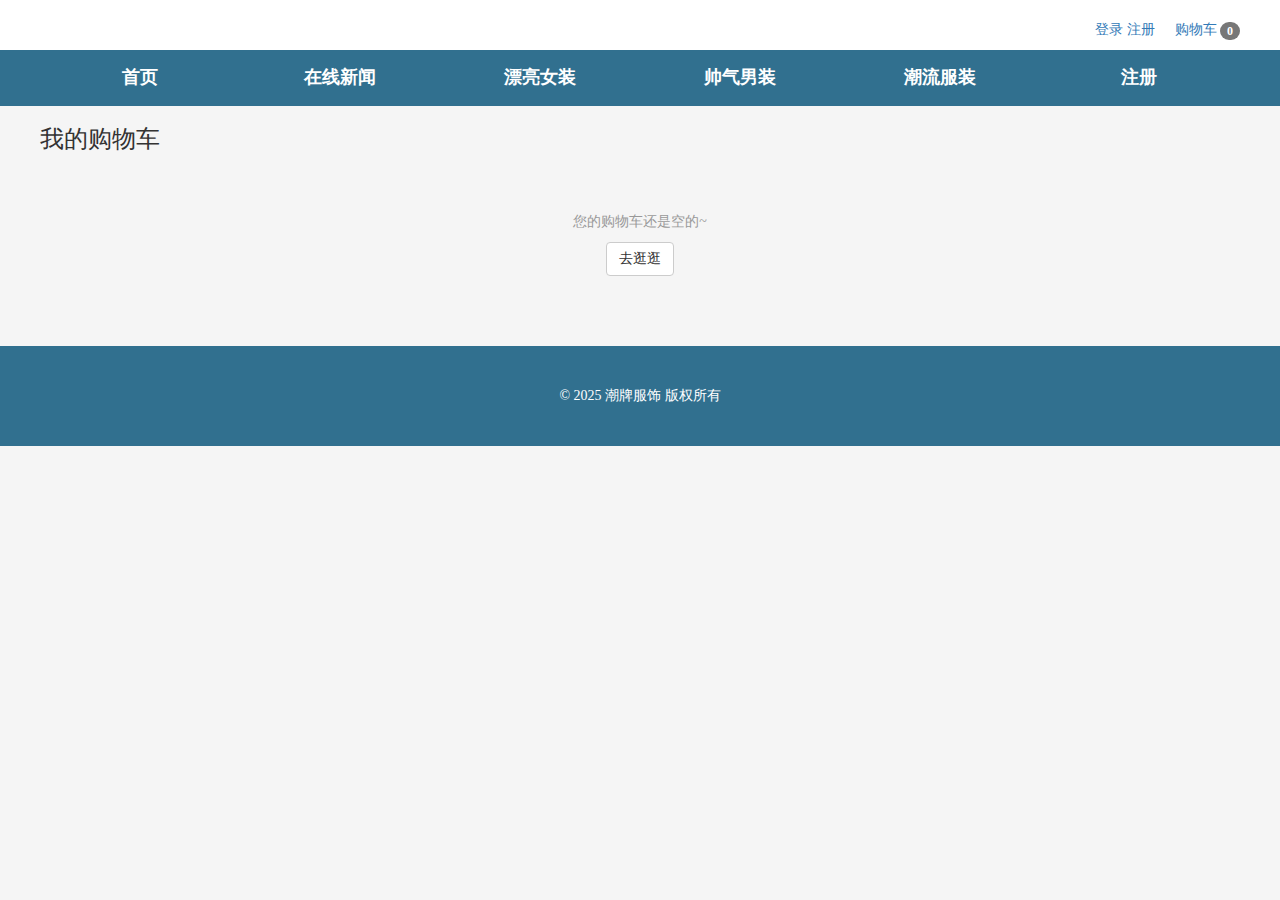
<file: web3/cart.html>
<!DOCTYPE html>
<html lang="en">
<head>
<meta charset="utf-8">
<meta http-equiv="X-UA-Compatible" content="IE=edge">
<meta name="viewport" content="width=device-width, initial-scale=1">
<title>我的购物车 - 潮牌服饰</title>
<link href="css/bootstrap.min.css" rel="stylesheet">
<link href="css/style.css" rel="stylesheet">
<style>
.cart-item {
  display: flex;
  align-items: center;
  padding: 15px;
  border-bottom: 1px solid #eee;
}
.cart-item img {
  width: 80px;
  height: 80px;
  object-fit: cover;
  margin-right: 15px;
}
.cart-info {
  flex: 1;
}
.cart-price {
  width: 100px;
  text-align: center;
  color: #e53935;
  font-weight: bold;
}
.cart-quantity {
  width: 120px;
  text-align: center;
}
.cart-quantity button {
  width: 28px;
  height: 28px;
  border: 1px solid #ddd;
  background: #f5f5f5;
  cursor: pointer;
}
.cart-quantity input {
  width: 40px;
  height: 28px;
  text-align: center;
  border: 1px solid #ddd;
  margin: 0 5px;
}
.cart-delete {
  width: 80px;
  text-align: center;
  color: #e53935;
  cursor: pointer;
}
.cart-total {
  text-align: right;
  padding: 15px;
  font-size: 18px;
  font-weight: bold;
}
.cart-empty {
  text-align: center;
  padding: 50px 0;
  color: #999;
}
.btn-settle {
  background: #e53935;
  color: white;
  padding: 10px 30px;
  border: none;
  border-radius: 4px;
  font-size: 16px;
  cursor: pointer;
}
</style>
</head>
<body>
<!-- 统一样式的header（和首页一致） -->
<header class="top">
  <div class="container">
    <!-- 购物车入口 -->
    <a href="cart.html" class="pull-right mr-3" style="margin-top:20px; margin-left: 20px;">
      购物车 <span id="cartCount" class="badge">0</span>
    </a>
 
    <div class="user-actions pull-right hidden-xs" style="margin-top:20px;">
      <a href="denglu.html" class="mr-3">登录</a>
      <a href="reg.html">注册</a>
    </div>
  </div>
  <div class="search pull-right mes" onclick="op(this)">
    <input type="text" placeholder="搜索商品..." style="display:none; padding:5px; margin-top:10px;">
  </div>
  <div class="menu clearfix">
    <ul class="container">
      <li class="first"><a href="index.html" target="_self">首页</a></li>
      <li><a href="news.html" target="_self">在线新闻</a></li>
      <li><a href="guonei.html" target="_self">漂亮女装</a></li>
      <li><a href="jinkou.html" target="_self">帅气男装</a></li>
      <li><a href="remai.html" target="_self">潮流服装</a></li>
      <li><a href="reg.html" target="_self">注册</a></li>
    </ul>
  </div>
</header>

<script>
// 搜索框交互（和首页一致）
function op(ele) {
  const input = ele.querySelector('input');
  input.style.display = input.style.display === 'none' ? 'block' : 'none';
  if (input.style.display === 'block') input.focus();
}

// 更新购物车数量
function updateCartCount() {
  const cart = localStorage.getItem('cart');
  const count = cart ? JSON.parse(cart).reduce((t, i) => t + i.quantity, 0) : 0;
  const cartCountEl = document.getElementById('cartCount');
  if (cartCountEl) cartCountEl.textContent = count;
}
</script>

<div class="clearfix"></div>
<div class="container bod mt-3">
  <h3 class="mb-4">我的购物车</h3>
  
  <!-- 购物车列表 -->
  <div id="cartList">
    <!-- 空购物车提示 -->
    <div class="cart-empty" id="emptyCart">
      <p>您的购物车还是空的~</p>
      <a href="index.html" class="btn btn-default">去逛逛</a>
    </div>
    
    <!-- 购物车商品列表（动态渲染） -->
    <div id="cartItems" style="display:none;"></div>
  </div>
  
  <!-- 总价和结算 -->
  <div class="cart-total" id="cartTotal" style="display:none;">
    总计：¥<span id="totalPrice">0</span>
    <button class="btn-settle ml-3" onclick="alert('结算功能开发中...')">结算</button>
  </div>
</div>

<!-- 底部 -->
<div class="Footer-wrapper text-center mt-5">
  <div class="fcr">© 2025 潮牌服饰 版权所有</div>
</div>

<script>
// 1. 获取购物车数据（localStorage存储）
function getCartData() {
  const cart = localStorage.getItem('cart');
  return cart ? JSON.parse(cart) : [];
}

// 3. 渲染购物车列表
function renderCart() {
  const cart = getCartData();
  const cartItems = document.getElementById('cartItems');
  const emptyCart = document.getElementById('emptyCart');
  const cartTotal = document.getElementById('cartTotal');
  
  // 空购物车
  if (cart.length === 0) {
    emptyCart.style.display = 'block';
    cartItems.style.display = 'none';
    cartTotal.style.display = 'none';
    return;
  }
  
  // 有商品时
  emptyCart.style.display = 'none';
  cartItems.style.display = 'block';
  cartTotal.style.display = 'block';
  
  // 渲染商品
  cartItems.innerHTML = '';
  let total = 0;
  
  cart.forEach((item, index) => {
    const itemTotal = item.price * item.quantity;
    total += itemTotal;
    
    const itemHtml = `
      <div class="cart-item" data-index="${index}">
        <img src="${item.img}" alt="${item.name}">
        <div class="cart-info">
          <h5>${item.name}</h5>
        </div>
        <div class="cart-price">¥${item.price}</div>
        <div class="cart-quantity">
          <button onclick="changeQuantity(${index}, -1)">-</button>
          <input type="number" value="${item.quantity}" min="1" onchange="updateQuantity(${index}, this.value)">
          <button onclick="changeQuantity(${index}, 1)">+</button>
        </div>
        <div class="cart-delete" onclick="deleteItem(${index})">删除</div>
      </div>
    `;
    cartItems.innerHTML += itemHtml;
  });
  
  // 更新总价
  document.getElementById('totalPrice').textContent = total.toFixed(2);
}

// 4. 修改商品数量
function changeQuantity(index, change) {
  const cart = getCartData();
  const newQty = cart[index].quantity + change;
  if (newQty < 1) return;
  cart[index].quantity = newQty;
  localStorage.setItem('cart', JSON.stringify(cart));
  renderCart();
  updateCartCount();
}

// 5. 手动输入数量
function updateQuantity(index, value) {
  const cart = getCartData();
  const newQty = parseInt(value) || 1;
  cart[index].quantity = newQty < 1 ? 1 : newQty;
  localStorage.setItem('cart', JSON.stringify(cart));
  renderCart();
  updateCartCount();
}

// 6. 删除商品
function deleteItem(index) {
  if (!confirm('确定删除该商品吗？')) return;
  const cart = getCartData();
  cart.splice(index, 1);
  localStorage.setItem('cart', JSON.stringify(cart));
  renderCart();
  updateCartCount();
}

// 页面加载时初始化
window.onload = function() {
  updateCartCount();
  renderCart();
};
</script>
</body>
</html>
</file>
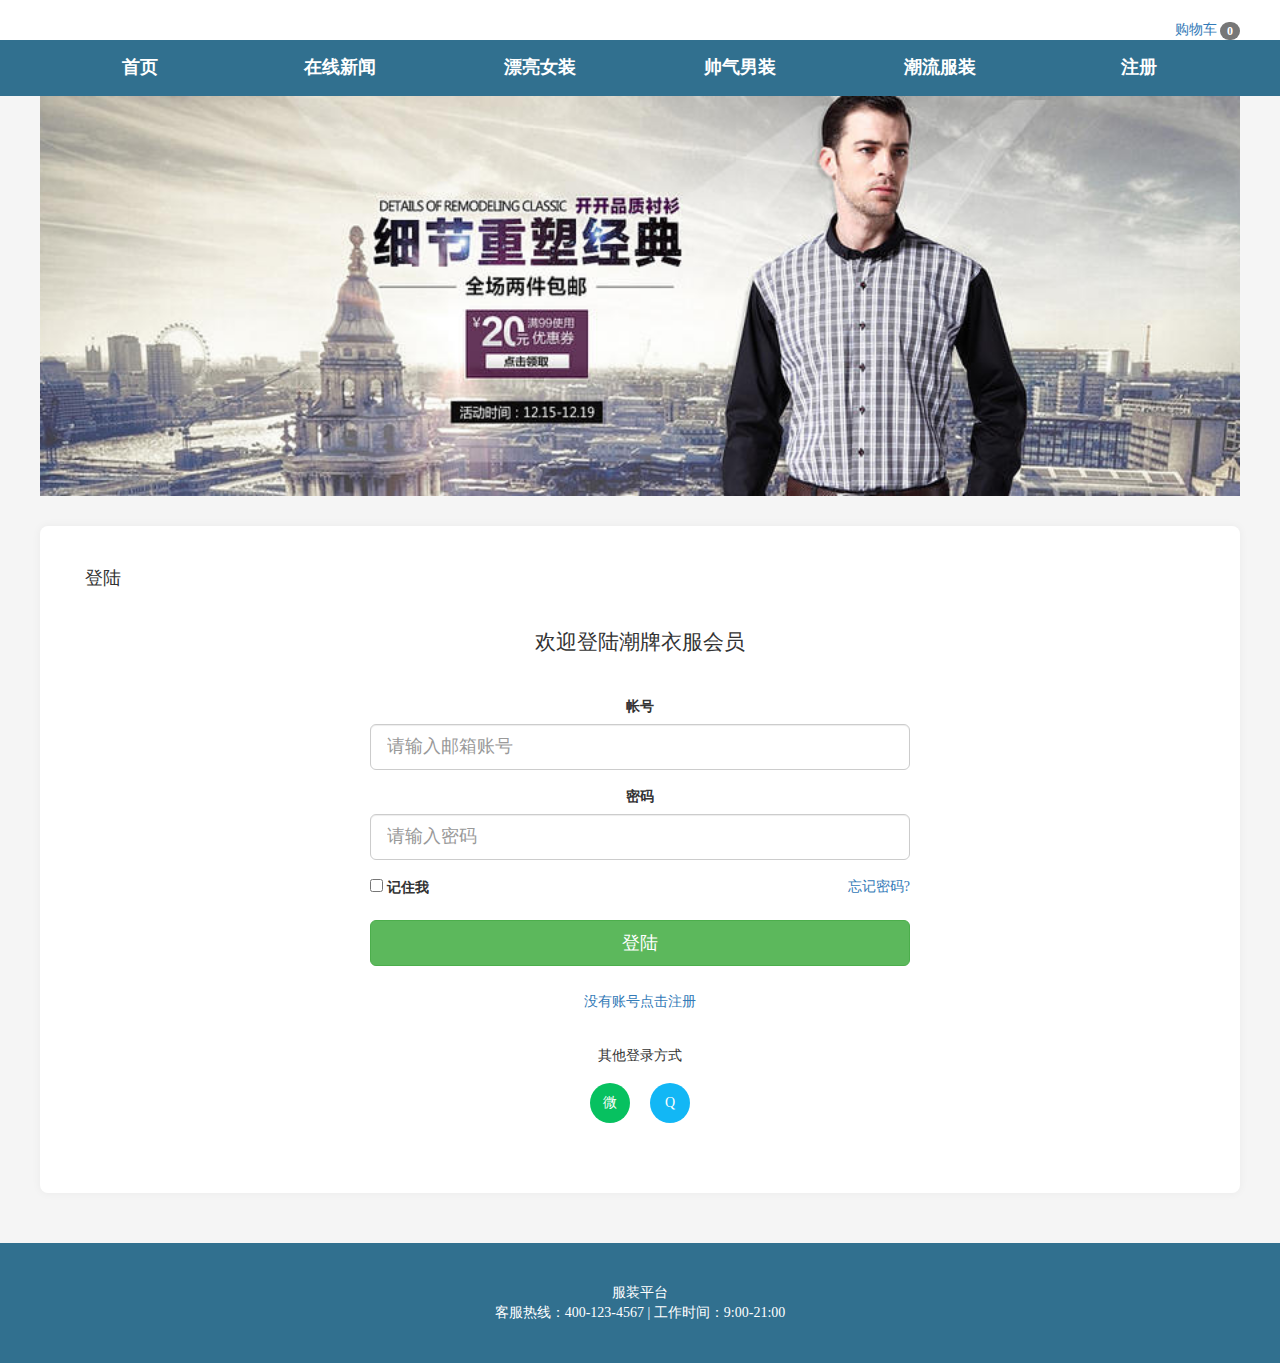
<file: web3/denglu.html>
<!DOCTYPE html>
<html lang="en">
<head>
<meta charset="utf-8">
<meta http-equiv="X-UA-Compatible" content="IE=edge">
<meta name="viewport" content="width=device-width, initial-scale=1">
<title>注册</title>
<!-- 保留原有样式表结构 -->
<link href="css/bootstrap.min.css" rel="stylesheet">
<link href="css/style.css" rel="stylesheet">
<style>
/* 新增样式 */
.hei30 {height:30px;}
.fontsize4 {font-size:18px;}
.fontsize5 {font-size:24px;}
.clearfix:after {content:"";display:table;clear:both;}
.pull-left {float:left;}
.pull-right {float:right;}
.mes {cursor:pointer;}
.noborder {border:none;}
.center {text-align:center;}
.bod {background:#fff;padding:30px;border-radius:8px;box-shadow:0 0 10px rgba(0,0,0,.05);}
.content {max-width:600px;margin:0 auto;}
.form-group {margin-bottom:15px;}
.btn-lg {padding:10px 16px;font-size:18px;}
.btn-block {display:block;width:100%;}
.error {color:red;margin:10px 0;text-align:center;display:none;}
.extra-links {display:flex;justify-content:space-between;margin:15px 0;}
.other-login {text-align:center;margin-top:30px;}
.login-icons {display:flex;justify-content:center;gap:20px;margin-top:15px;}
.icon {width:40px;height:40px;border-radius:50%;display:flex;align-items:center;justify-content:center;color:white;cursor:pointer;}
.wx {background:#07c160;}
.qq {background:#12b7f5;}
</style>
</head>
<body>
<!-- 保留原有头部框架 -->
<header class="top">
  <div class="container">
    <!-- 新增购物车入口 -->
    <a href="cart.html" class="pull-right mr-3" style="margin-top:20px;">
      购物车 <span id="cartCount" class="badge">0</span>
    </a>

    <div class="search pull-right mes" onclick="op(this)">
      <input type="text" placeholder="搜索商品..." style="display:none;padding:5px;border-radius:4px;border:1px solid #ddd;">
    </div>
  </div>
  <div class="menu clearfix">
    <ul class="container ">
      <li class=" first"><a href="index.html" target="_self">首页</a></li>
      <li><a href="news.html" target="_self">在线新闻</a></li>
      <li class=""><a class="noborder " href="guonei.html" target="_self">漂亮女装</a></li>
      <li class=""><a class="noborder " href="jinkou.html" target="_self">帅气男装</a></li>
      <li class=""><a class="noborder " href="remai.html" target="_self">潮流服装</a></li>
      <li class=""><a class="noborder " href="reg.html" target="_self">注册</a></li>
    </ul>
  </div>
</header>

<script>
function op(ele){
  const input = ele.querySelector('input');
  input.style.display = input.style.display === 'none' ? 'block' : 'none';
  if(input.style.display === 'block') input.focus();
}

// 更新购物车数量
function updateCartCount() {
  const cart = localStorage.getItem('cart');
  const count = cart ? JSON.parse(cart).reduce((t, i) => t + i.quantity, 0) : 0;
  const cartCountEl = document.getElementById('cartCount');
  if (cartCountEl) cartCountEl.textContent = count;
}

function checkForm() {
  const email = document.getElementById('email').value;
  const pwd = document.getElementById('pwd').value;
  const error = document.getElementById('errorMsg');
  
  if (!/^[\w-]+@[\w-]+\.[\w-]+$/.test(email)) {
    error.textContent = '请输入有效的邮箱';
    error.style.display = 'block';
    return false;
  }
  
  if (pwd.length < 6) {
    error.textContent = '密码长度不能少于6位';
    error.style.display = 'block';
    return false;
  }
  
  if (document.getElementById('remember').checked) {
    localStorage.setItem('userEmail', email);
  } else {
    localStorage.removeItem('userEmail');
  }
  
  return true;
}

window.onload = () => {
  // 更新购物车数量
  updateCartCount();
  
  const savedEmail = localStorage.getItem('userEmail');
  if (savedEmail) {
    document.getElementById('email').value = savedEmail;
    document.getElementById('remember').checked = true;
  }
};
</script>

<div class="clearfix"></div>
<div class="swiper-container"> <img src="images/b.jpg" width="100%"> </div>
<div class="hei30"></div>

<div class="container center bod">
  <div class="col-md-12 col-lg-12 ">
    <div class=" pad0 weizhi "> <span class="pull-left fontsize4">登陆</span>
      <p class="clearfix"></p>
    </div>
    <div class="content">
      <div class="text-center">
        <h2>欢迎登陆潮牌衣服会员</h2>
      </div>
      
      <div class="error" id="errorMsg"></div>
      <form style="width:600px;margin:10px auto;padding:30px;" onsubmit="return checkForm()">
        <div class="form-group">
          <label for="email">帐号</label>
          <input type="email" class="form-control input-lg" id="email" placeholder="请输入邮箱账号" required>
        </div>
        <div class="form-group">
          <label for="pwd">密码</label>
          <input type="password" class="form-control input-lg" id="pwd" placeholder="请输入密码" required>
        </div>
        
        <div class="extra-links">
          <label><input type="checkbox" id="remember"> 记住我</label>
          <a href="#">忘记密码?</a>
        </div>
        
        <button type="submit" class="btn btn-success btn-block btn-lg">登陆</button>
        <br>
        <a href="reg.html">没有账号点击注册</a>
        
        <div class="other-login">
          <p>其他登录方式</p>
          <div class="login-icons">
            <div class="icon wx" onclick="alert('微信登录')">微</div>
            <div class="icon qq" onclick="alert('QQ登录')">Q</div>
          </div>
        </div>
      </form>
    </div>
  </div>
</div>

<div class="clearfix "></div>
<div class="hei30"></div>

<!--底部保持原有结构-->
<div class="Footer-wrapper">
  <div class="fcr">服装平台 <br>
    客服热线：400-123-4567 | 工作时间：9:00-21:00
  </div>
</div>
</body>
</html>
</file>
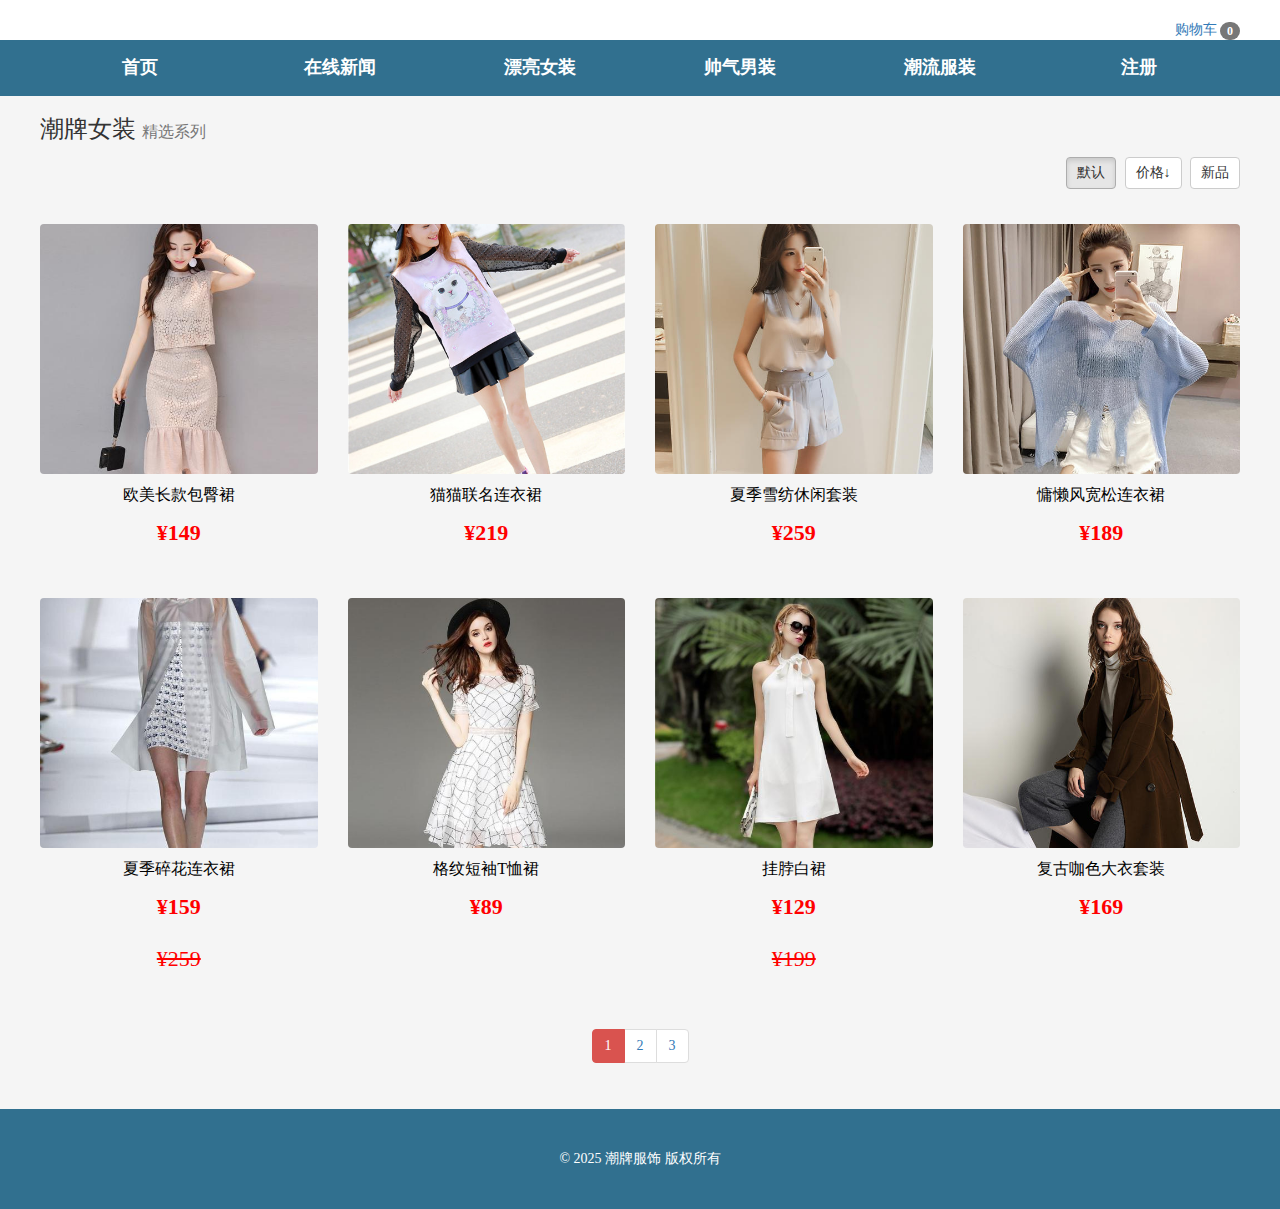
<file: web3/guonei.html>
<!DOCTYPE html>
<html lang="en">
<head>
<meta charset="utf-8">
<meta http-equiv="X-UA-Compatible" content="IE=edge">
<meta name="viewport" content="width=device-width, initial-scale=1">
<title>潮牌女装 - 精选系列</title>
<link href="css/bootstrap.min.css" rel="stylesheet">
<link href="css/style.css" rel="stylesheet">
<style>
.cp-item { margin: 15px 0; transition: transform .3s; }
.cp-item:hover { transform: translateY(-5px); }
.cp-item img { width: 100%; height: 250px; object-fit: cover; border-radius: 4px; }
.price { color: #d9534f; font-weight: bold; }
.original-price { color: #999; text-decoration: line-through; font-size: 14px; }
.sort-bar { margin: 15px 0; text-align: right; }
.sort-btn { margin-left: 5px; padding: 5px 10px; }
/* 仅新增分页激活/禁用样式，不改变原有布局 */
.pagination li.active a {
  background-color: #d9534f;
  border-color: #d9534f;
  color: #fff;
}
.pagination li a {
  cursor: pointer;
}
/* 移除链接下划线，保持原有视觉 */
.cp-item a {
  text-decoration: none;
  color: inherit;
}
</style>
</head>
<body>
<!--头部-->
<header class="top">
  <div class="container">
    <!-- 新增购物车入口 -->
    <a href="cart.html" class="pull-right mr-3" style="margin-top:20px;">
      购物车 <span id="cartCount" class="badge">0</span>
    </a>

    <div class="search pull-right mes" onclick="op(this)"></div>
  </div>
  <div class="menu clearfix">
    <ul class="container">
      <li><a href="index.html">首页</a></li>
      <li><a href="news.html">在线新闻</a></li>
      <li class="active"><a href="guonei.html">漂亮女装</a></li>
      <li><a href="jinkou.html">帅气男装</a></li>
      <li><a href="remai.html">潮流服装</a></li>
      <li><a href="reg.html">注册</a></li>
    </ul>
  </div>
</header>
<script>
// 更新购物车数量
function updateCartCount() {
  const cart = localStorage.getItem('cart');
  const count = cart ? JSON.parse(cart).reduce((t, i) => t + i.quantity, 0) : 0;
  const cartCountEl = document.getElementById('cartCount');
  if (cartCountEl) cartCountEl.textContent = count;
}

function op(ele){
  ele.parentNode.classList.toggle("tdiv");
}

// 1. 定义所有女装商品数据（分3页，每页8个，完全匹配原有布局/样式）
const femaleProductData = {
  // 原始商品数据（包含排序字段：price-售价，isNew-是否新品）
  rawData: [
    // 第1页商品（原有8个）
    { img: "images/cp5.jpg", title: "欧美长款包臀裙", price: 149, originalPrice: "", link: "info.html", isNew: false },
    { img: "images/bb1.jpg", title: "猫猫联名连衣裙", price: 219, originalPrice: "", link: "info.html", isNew: false },
    { img: "images/cp7.jpg", title: "夏季雪纺休闲套装", price: 259, originalPrice: "", link: "info.html", isNew: true },
    { img: "images/cp8.jpg", title: "慵懒风宽松连衣裙", price: 189, originalPrice: "", link: "info.html", isNew: false },
    { img: "images/cp1.jpg", title: "夏季碎花连衣裙", price: 159, originalPrice: 259, link: "info.html", isNew: true },
    { img: "images/cp2.jpg", title: "格纹短袖T恤裙", price: 89, originalPrice: "", link: "info.html", isNew: false },
    { img: "images/baby.jpg", title: "挂脖白裙", price: 129, originalPrice: 199, link: "info.html", isNew: false },
    { img: "images/cp4.jpg", title: "复古咖色大衣套装", price: 169, originalPrice: "", link: "info.html", isNew: true },
    // 第2页商品（新增8个，保持布局一致）
    { img: "images/cp9.jpg", title: "法式碎花长裙", price: 229, originalPrice: 329, link: "info.html", isNew: true },
    { img: "images/bb2.jpg", title: "温柔风针织衫", price: 179, originalPrice: "", link: "info.html", isNew: false },
    { img: "images/cp10.jpg", title: "工装背带裤", price: 199, originalPrice: "", link: "info.html", isNew: false },
    { img: "images/cp11.jpg", title: "泡泡袖衬衫", price: 139, originalPrice: 199, link: "info.html", isNew: true },
    { img: "images/bb3.jpg", title: "短款小外套", price: 209, originalPrice: "", link: "info.html", isNew: false },
    { img: "images/cp12.jpg", title: "高腰半身裙", price: 119, originalPrice: 179, link: "info.html", isNew: false },
    { img: "images/baby2.jpg", title: "黑款半身裙", price: 159, originalPrice: "", link: "info.html", isNew: true },
    { img: "images/cp13.jpg", title: "宽松防晒衣", price: 99, originalPrice: "", link: "info.html", isNew: false },
    // 第3页商品（新增8个，保持布局一致）
    { img: "images/cp14.jpg", title: "复古牛仔外套", price: 249, originalPrice: 349, link: "info.html", isNew: false },
    { img: "images/bb14.jpg", title: "冰丝短袖T恤", price: 79, originalPrice: "", link: "info.html", isNew: true },
    { img: "images/cp15.jpg", title: "阔腿牛仔裤", price: 189, originalPrice: "", link: "info.html", isNew: false },
    { img: "images/bb4.jpg", title: "蕾丝连衣裙", price: 269, originalPrice: 369, link: "info.html", isNew: true },

  ],
  // 分页后的数据
  pageData: [],
  // 初始化分页数据（按排序规则）
  initPageData: function(sortType = "default") {
    let sortedData = [...this.rawData];
    // 按排序类型处理
    switch(sortType) {
      case "price-asc": // 价格↓（从低到高）
        sortedData.sort((a, b) => a.price - b.price);
        break;
      case "new": // 新品（isNew=true优先）
        sortedData.sort((a, b) => b.isNew - a.isNew);
        break;
      default: // 默认排序（原始顺序）
        break;
    }
    // 分割为每页8个（匹配原有每页数量）
    this.pageData = [];
    for (let i = 0; i < sortedData.length; i += 8) {
      this.pageData.push(sortedData.slice(i, i + 8));
    }
    return this.pageData;
  }
};

// 2. 全局变量
let currentPage = 1; // 当前页码
let currentSort = "default"; // 当前排序类型
let totalPages = femaleProductData.initPageData().length; // 总页数

// 3. 渲染商品列表（完全保留原有布局/样式）
function renderProducts(page) {
  const container = document.getElementById('productContainer');
  container.innerHTML = ''; // 清空原有内容
  
  // 校验页码有效性
  if (page < 1 || page > totalPages) return;
  
  // 获取当前页数据
  const pageData = femaleProductData.pageData[page - 1];
  
  // 遍历生成商品项（完全匹配原有col-sm-3/col-xs-6布局）
  pageData.forEach((product, index) => {
    // 计算全局索引，用于生成唯一的商品ID
    const globalIndex = (page - 1) * 8 + index + 1;
    const itemHtml = `
      <div class="col-sm-3 col-xs-6 cp-item">
        <a href="${product.link}?id=${globalIndex}">
          <img src="${product.img}">
          <p>${product.title}</p>
          <span class="price">¥${product.price}</span>
          ${product.originalPrice ? `<span class="original-price"> ¥${product.originalPrice}</span>` : ''}
        </a>
      </div>
    `;
    container.innerHTML += itemHtml;
  });
}

// 4. 更新分页按钮激活状态（不改变原有分页布局）
function updatePaginationStatus() {
  // 重置所有页码激活状态
  document.querySelectorAll('#pagination li').forEach(li => {
    li.classList.remove('active');
  });
  // 激活当前页码
  document.querySelector(`#pagination li a[data-page="${currentPage}"]`).parentNode.classList.add('active');
}

// 5. 绑定分页点击事件
function bindPaginationEvents() {
  document.querySelectorAll('#pagination li a[data-page]').forEach(link => {
    link.addEventListener('click', function() {
      const page = parseInt(this.getAttribute('data-page'));
      if (page && page !== currentPage) {
        currentPage = page;
        renderProducts(currentPage);
        updatePaginationStatus();
      }
    });
  });
}

// 6. 绑定排序按钮事件（保留原有按钮样式/布局）
function bindSortEvents() {
  document.querySelectorAll('.sort-btn').forEach(btn => {
    btn.addEventListener('click', function() {
      // 重置排序按钮激活状态
      document.querySelectorAll('.sort-btn').forEach(b => b.classList.remove('active'));
      this.classList.add('active');
      
      // 更新排序类型，重置为第1页
      currentSort = this.getAttribute('data-sort');
      currentPage = 1;
      
      // 重新初始化分页数据，渲染页面
      femaleProductData.initPageData(currentSort);
      renderProducts(currentPage);
      updatePaginationStatus();
    });
  });
}

// 7. 页面初始化（加载完成后执行）
window.onload = function() {
  // 初始化分页数据，渲染第1页
  femaleProductData.initPageData(currentSort);
  renderProducts(currentPage);
  // 绑定事件
  bindPaginationEvents();
  bindSortEvents();
  // 更新购物车数量
  updateCartCount();
};
</script>
<div class="container bod">
  <h3 class="text-left">潮牌女装 <small>精选系列</small></h3>
  <div class="sort-bar">
    <button class="sort-btn btn btn-default active" data-sort="default">默认</button>
    <button class="sort-btn btn btn-default" data-sort="price-asc">价格↓</button>
    <button class="sort-btn btn btn-default" data-sort="new">新品</button>
  </div>
  <!-- 保留原有row布局，仅添加id用于动态渲染 -->
  <div class="cp row text-center" id="productContainer">  
    <!-- 商品内容由JS动态生成，保持原有col-sm-3/col-xs-6布局 -->
  </div>
  <nav class="text-center">
    <ul class="pagination" id="pagination">
      <li class="active"><a href="javascript:;" data-page="1">1</a></li>
      <li><a href="javascript:;" data-page="2">2</a></li>
      <li><a href="javascript:;" data-page="3">3</a></li>
    </ul>
  </nav>
</div>
<div class="Footer-wrapper text-center">
  <div class="fcr">© 2025 潮牌服饰 版权所有</div>
</div>
</body>
</html>
</file>
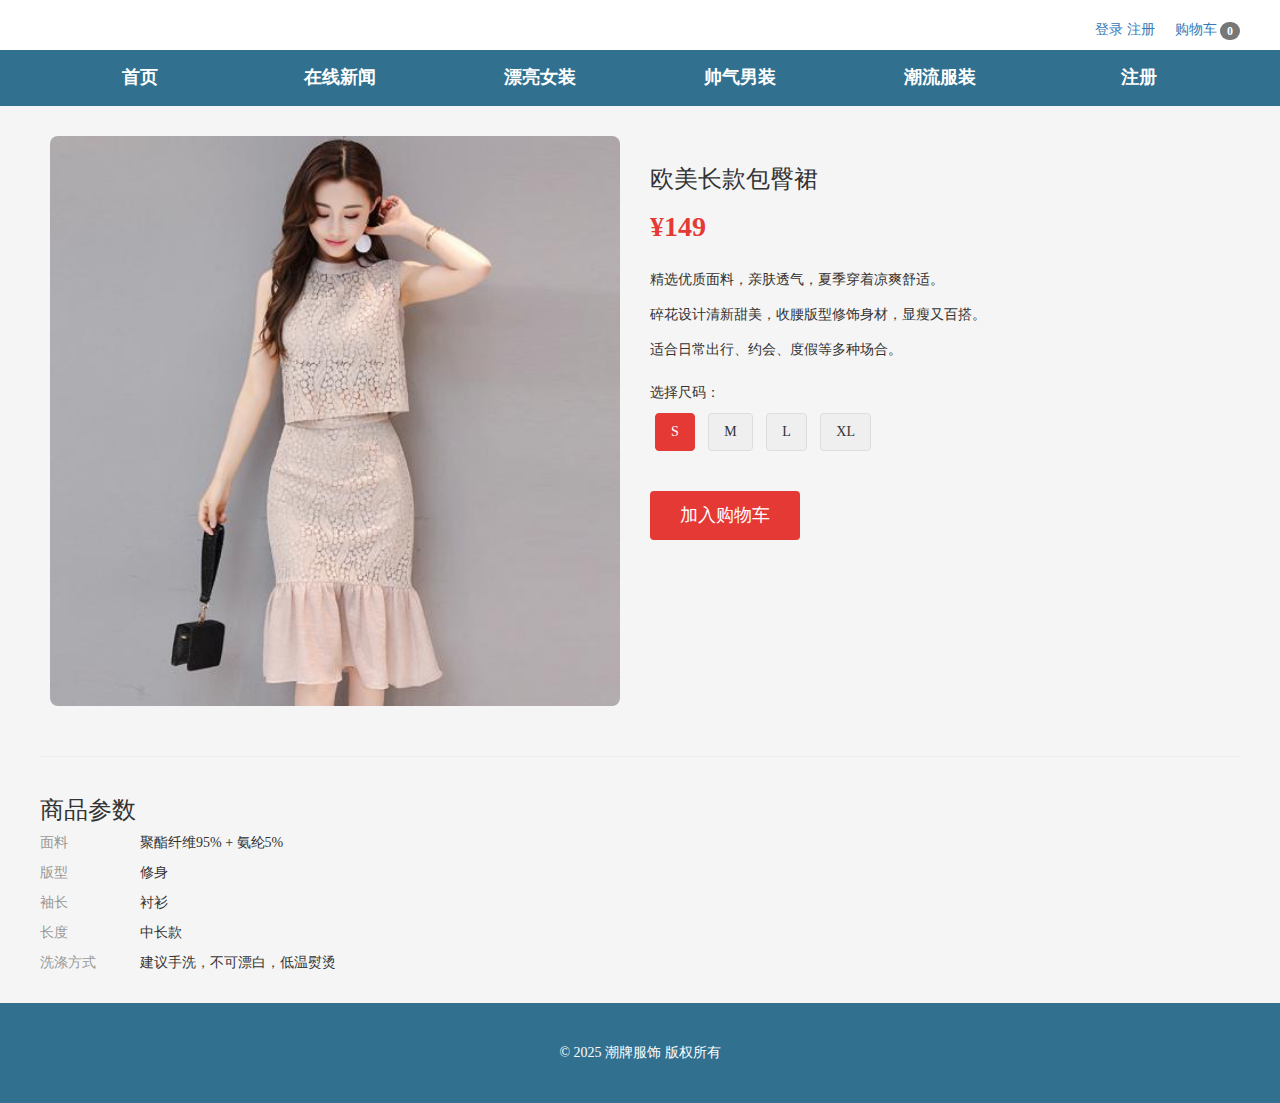
<file: web3/info.html>
<!DOCTYPE html>
<html lang="en">
<head>
<meta charset="utf-8">
<meta http-equiv="X-UA-Compatible" content="IE=edge">
<meta name="viewport" content="width=device-width, initial-scale=1">
<title>商品详情 - 潮牌服饰</title>
<link href="css/bootstrap.min.css" rel="stylesheet">
<link href="css/style.css" rel="stylesheet">
<style>
.product-detail {
  display: flex;
  flex-wrap: wrap;
  margin: 20px 0;
}
.product-img {
  flex: 1;
  min-width: 300px;
  padding: 10px;
}
.product-img img {
  width: 100%;
  border-radius: 8px;
}
.product-info {
  flex: 1;
  min-width: 300px;
  padding: 20px;
}
.product-title {
  font-size: 24px;
  margin-bottom: 15px;
}
.product-price {
  font-size: 28px;
  color: #e53935;
  font-weight: bold;
  margin-bottom: 20px;
}
.product-original-price {
  text-decoration: line-through;
  color: #999;
  font-size: 16px;
  margin-left: 10px;
}
.product-desc {
  line-height: 1.8;
  margin: 20px 0;
}
.size-select {
  margin: 20px 0;
}
.size-btn {
  padding: 8px 15px;
  margin: 0 5px;
  border: 1px solid #ddd;
  border-radius: 4px;
  cursor: pointer;
}
.size-btn.active {
  background: #e53935;
  color: white;
  border-color: #e53935;
}
.add-cart {
  background: #e53935;
  color: white;
  border: none;
  padding: 12px 30px;
  font-size: 18px;
  border-radius: 4px;
  cursor: pointer;
  margin-top: 20px;
}
.product-param {
  margin-top: 40px;
  border-top: 1px solid #eee;
  padding-top: 20px;
}
.param-item {
  display: flex;
  margin: 10px 0;
}
.param-name {
  width: 100px;
  color: #999;
}
.param-value {
  flex: 1;
}
</style>
</head>
<body>
<!-- 统一样式的header（和首页一致） -->
<header class="top">
  <div class="container">
    <!-- 购物车入口 -->
    <a href="cart.html" class="pull-right mr-3" style="margin-top:20px; margin-left: 20px;">
      购物车 <span id="cartCount" class="badge">0</span>
    </a>
 
    <div class="user-actions pull-right hidden-xs" style="margin-top:20px;">
      <a href="denglu.html" class="mr-3">登录</a>
      <a href="reg.html">注册</a>
    </div>
  </div>
  <div class="search pull-right mes" onclick="op(this)">
    <input type="text" placeholder="搜索商品..." style="display:none; padding:5px; margin-top:10px;">
  </div>
  <div class="menu clearfix">
    <ul class="container">
      <li class="first"><a href="index.html" target="_self">首页</a></li>
      <li><a href="news.html" target="_self">在线新闻</a></li>
      <li class="active"><a href="guonei.html" target="_self">漂亮女装</a></li>
      <li><a href="jinkou.html" target="_self">帅气男装</a></li>
      <li><a href="remai.html" target="_self">潮流服装</a></li>
      <li><a href="reg.html" target="_self">注册</a></li>
    </ul>
  </div>
</header>

<script>
// 搜索框交互（和首页一致）
function op(ele) {
  const input = ele.querySelector('input');
  input.style.display = input.style.display === 'none' ? 'block' : 'none';
  if (input.style.display === 'block') input.focus();
}

// 更新购物车数量
function updateCartCount() {
  const cart = localStorage.getItem('cart');
  const count = cart ? JSON.parse(cart).reduce((t, i) => t + i.quantity, 0) : 0;
  document.getElementById('cartCount').textContent = count;
}
</script>

<div class="clearfix"></div>
<div class="container bod mt-3">
  
  <div class="product-detail">
    <!-- 商品图片 -->
    <div class="product-img" id="productImg">
      <img src="images/cp1.jpg" alt="商品图片">
    </div>
    
    <!-- 商品信息 -->
    <div class="product-info">
      <h1 class="product-title" id="productTitle">夏季碎花连衣裙</h1>
      <div class="product-price">
        ¥<span id="productPrice">159</span>
        <span class="product-original-price" id="originalPrice">¥259</span>
      </div>
      
      <div class="product-desc" id="productDesc">
        <p>精选优质面料，亲肤透气，夏季穿着凉爽舒适。</p>
        <p>碎花设计清新甜美，收腰版型修饰身材，显瘦又百搭。</p>
        <p>适合日常出行、约会、度假等多种场合。</p>
      </div>
      
      <!-- 尺码选择 -->
      <div class="size-select">
        <p>选择尺码：</p>
        <button class="size-btn active">S</button>
        <button class="size-btn">M</button>
        <button class="size-btn">L</button>
        <button class="size-btn">XL</button>
      </div>
      
      <!-- 加入购物车按钮 -->
      <button class="add-cart" onclick="addToCart()">加入购物车</button>
    </div>
  </div>
  
  <!-- 商品参数 -->
  <div class="product-param">
    <h3>商品参数</h3>
    <div class="param-item">
      <div class="param-name">面料</div>
      <div class="param-value" id="fabric">聚酯纤维95% + 氨纶5%</div>
    </div>
    <div class="param-item">
      <div class="param-name">版型</div>
      <div class="param-value" id="version">修身</div>
    </div>
    <div class="param-item">
      <div class="param-name">袖长</div>
      <div class="param-value" id="sleeve">短袖</div>
    </div>
    <div class="param-item">
      <div class="param-name">长度</div>
      <div class="param-value" id="length">中长款</div>
    </div>
    <div class="param-item">
      <div class="param-name">洗涤方式</div>
      <div class="param-value">建议手洗，不可漂白，低温熨烫</div>
    </div>
  </div>
</div>

<!-- 底部 -->
<div class="Footer-wrapper text-center mt-5">
  <div class="fcr">© 2025 潮牌服饰 版权所有</div>
</div>

<script>
// 女装商品数据（和原有列表对应）
const femaleProductDetail = [
  {
    id: 1,
    img: "images/cp5.jpg",
    title: "欧美长款包臀裙",
    price: 149,
    originalPrice: '',
    desc: `<p>精选优质面料，亲肤透气，夏季穿着凉爽舒适。</p>
           <p>碎花设计清新甜美，收腰版型修饰身材，显瘦又百搭。</p>
           <p>适合日常出行、约会、度假等多种场合。</p>`,
    fabric: "聚酯纤维95% + 氨纶5%",
    version: "修身",
    sleeve: "衬衫",
    length: "中长款"
  },
  {
    id: 2,
    img: "images/bb1.jpg",
    title: "猫猫联名连衣裙",
    price: 219,
    originalPrice: "",
    desc: `<p>100%纯棉面料，柔软亲肤，吸汗透气。</p>
           <p>宽松版型不挑身材，遮肉显瘦，适合各种体型。</p>
           <p>简约纯色设计，百搭不挑风格，可搭配牛仔裤、短裤、半身裙。</p>`,
    fabric: "100%纯棉",
    version: "宽松",
    sleeve: "外套",
    length: "常规款"
  },
  {
    id: 3,
    img: "images/cp7.jpg",
    title: "夏季雪纺休闲套装",
    price: 259,
    originalPrice: '',
    desc: `<p>精选牛仔面料，柔软有弹性，穿着舒适不勒。</p>
           <p>高腰设计拉长腿部比例，显高又显瘦。</p>
           <p>毛边设计增加时尚感，夏季搭配T恤、衬衫都合适。</p>`,
    fabric: "牛仔布（棉98% + 氨纶2%）",
    version: "修身",
    sleeve: "-",
    length: "套装"
  },
  {
    id: 4,
    img: "images/cp4.jpg",
    title: "休闲阔腿裤",
    price: 169,
    originalPrice: "",
    desc: `<p>冰丝面料，垂坠感好，夏季穿着凉爽不闷热。</p>
           <p>阔腿版型修饰腿型，遮肉显瘦，适合腿粗的姐妹。</p>
           <p>高腰设计提升腰线，视觉上拉长腿部比例。</p>`,
    fabric: "冰丝面料",
    version: "宽松",
    sleeve: "-",
    length: "长裤"
  },
  {
    id: 5,
    img: "images/cp5.jpg",
    title: "复古风衬衫",
    price: 149,
    originalPrice: "",
    desc: `<p>天丝面料，轻薄透气，垂坠感佳。</p>
           <p>复古翻领设计，增加时尚感，可单穿也可外搭。</p>
           <p>宽松版型不挑身材，适合日常通勤、休闲穿搭。</p>`,
    fabric: "天丝面料",
    version: "宽松",
    sleeve: "长袖",
    length: "常规款"
  },
  {
    id: 6,
    img: "images/bb1.jpg",
    title: "针织开衫外套",
    price: 219,
    originalPrice: "",
    desc: `<p>精纺羊毛面料，柔软亲肤，保暖性好。</p>
           <p>简约开衫设计，百搭不挑风格，可搭配T恤、吊带、连衣裙。</p>
           <p>宽松版型，遮肉显瘦，适合春秋季节穿着。</p>`,
    fabric: "羊毛80% + 锦纶20%",
    version: "宽松",
    sleeve: "长袖",
    length: "常规款"
  },
  {
    id: 7,
    img: "images/baby.jpg",
    title: "挂脖白裙",
    price: 129,
    originalPrice: "199",
    desc: `<p>速干面料，吸汗透气，适合运动休闲穿着。</p>
           <p>套装设计，不用费心搭配，省时又省力。</p>
           <p>宽松版型，活动自如，适合健身、居家、日常出行。</p>`,
    fabric: "速干面料（聚酯纤维90% + 氨纶10%）",
    version: "宽松",
    sleeve: "长袖",
    length: "长裤"
  },
  {
    id: 8,
    img: "images/cp4.jpg",
    title: "复古咖色大衣套装",
    price: 169,
    originalPrice: "",
    desc: `<p>加绒卫衣面料，柔软保暖，穿着舒适。</p>
           <p>连衣裙设计，简约大方，不用搭配，懒人必备。</p>
           <p>宽松版型，遮肉显瘦，适合秋冬季节穿着。</p>`,
    fabric: "加绒棉料",
    version: "宽松",
    sleeve: "长袖",
    length: "中长款"
  }
];

// 获取URL参数
function getUrlParam(name) {
  const reg = new RegExp(`(^|&)${name}=([^&]*)(&|$)`);
  const r = window.location.search.substr(1).match(reg);
  return r ? decodeURIComponent(r[2]) : 1;
}

// 渲染商品详情
function renderProductDetail() {
  const productId = parseInt(getUrlParam('id')) || 1;
  const product = femaleProductDetail.find(item => item.id === productId) || femaleProductDetail[0];
  
  document.getElementById('productImg').innerHTML = `<img src="${product.img}" alt="${product.title}">`;
  document.getElementById('productTitle').textContent = product.title;
  document.getElementById('productPrice').textContent = product.price;
  document.getElementById('originalPrice').textContent = product.originalPrice ? `¥${product.originalPrice}` : '';
  document.getElementById('originalPrice').style.display = product.originalPrice ? 'inline' : 'none';
  document.getElementById('productDesc').innerHTML = product.desc;
  document.getElementById('fabric').textContent = product.fabric;
  document.getElementById('version').textContent = product.version;
  document.getElementById('sleeve').textContent = product.sleeve;
  document.getElementById('length').textContent = product.length;
  
  // 存储当前商品信息（供加入购物车使用）
  window.currentProduct = {
    id: product.id,
    img: product.img,
    name: product.title,
    price: product.price,
    quantity: 1
  };
}

// 加入购物车
function addToCart() {
  const cart = localStorage.getItem('cart') ? JSON.parse(localStorage.getItem('cart')) : [];
  const product = window.currentProduct;
  
  // 检查商品是否已在购物车
  const existingItem = cart.find(item => item.id === product.id);
  if (existingItem) {
    existingItem.quantity += 1;
  } else {
    cart.push(product);
  }
  
  // 保存到本地存储
  localStorage.setItem('cart', JSON.stringify(cart));
  updateCartCount();
  alert('加入购物车成功！');
}

// 尺码选择交互
document.querySelectorAll('.size-btn').forEach(btn => {
  btn.addEventListener('click', function() {
    document.querySelectorAll('.size-btn').forEach(b => b.classList.remove('active'));
    this.classList.add('active');
  });
});

// 页面加载初始化
window.onload = function() {
  renderProductDetail();
  updateCartCount();
};
</script>
</body>
</html>
</file>
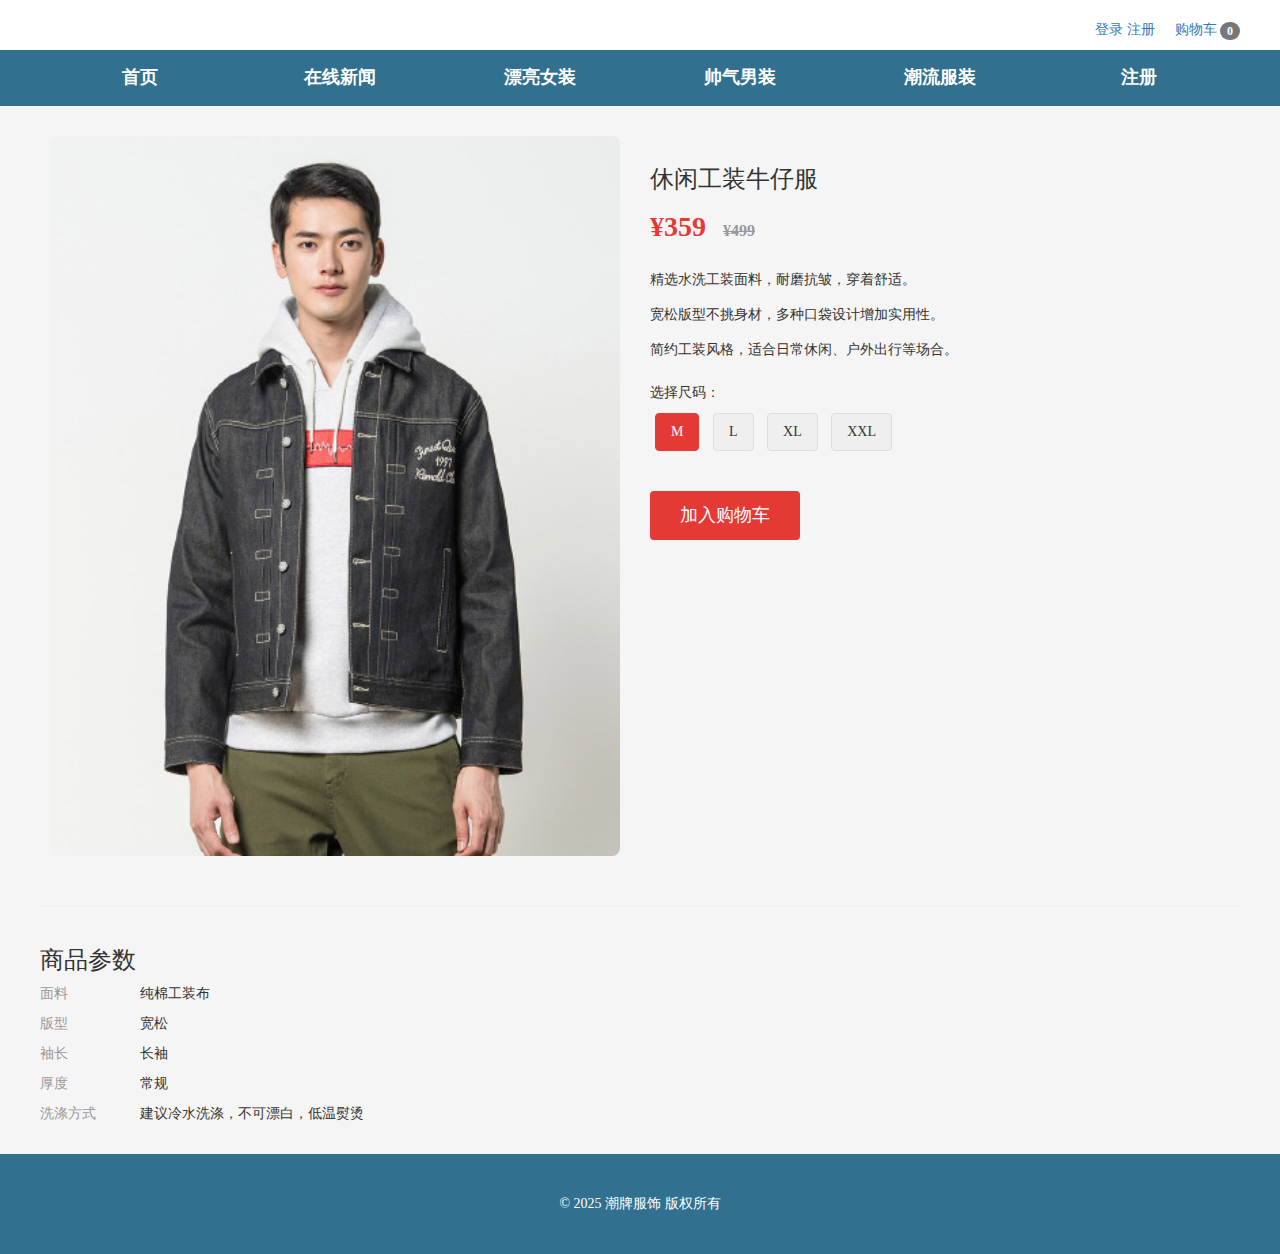
<file: web3/info2.html>
<!DOCTYPE html>
<html lang="en">
<head>
<meta charset="utf-8">
<meta http-equiv="X-UA-Compatible" content="IE=edge">
<meta name="viewport" content="width=device-width, initial-scale=1">
<title>男装详情 - 潮牌服饰</title>
<link href="css/bootstrap.min.css" rel="stylesheet">
<link href="css/style.css" rel="stylesheet">
<style>
.product-detail {
  display: flex;
  flex-wrap: wrap;
  margin: 20px 0;
}
.product-img {
  flex: 1;
  min-width: 300px;
  padding: 10px;
}
.product-img img {
  width: 100%;
  border-radius: 8px;
}
.product-info {
  flex: 1;
  min-width: 300px;
  padding: 20px;
}
.product-title {
  font-size: 24px;
  margin-bottom: 15px;
}
.product-price {
  font-size: 28px;
  color: #e53935;
  font-weight: bold;
  margin-bottom: 20px;
}
.product-original-price {
  text-decoration: line-through;
  color: #999;
  font-size: 16px;
  margin-left: 10px;
}
.product-desc {
  line-height: 1.8;
  margin: 20px 0;
}
.size-select {
  margin: 20px 0;
}
.size-btn {
  padding: 8px 15px;
  margin: 0 5px;
  border: 1px solid #ddd;
  border-radius: 4px;
  cursor: pointer;
}
.size-btn.active {
  background: #e53935;
  color: white;
  border-color: #e53935;
}
.add-cart {
  background: #e53935;
  color: white;
  border: none;
  padding: 12px 30px;
  font-size: 18px;
  border-radius: 4px;
  cursor: pointer;
  margin-top: 20px;
}
.product-param {
  margin-top: 40px;
  border-top: 1px solid #eee;
  padding-top: 20px;
}
.param-item {
  display: flex;
  margin: 10px 0;
}
.param-name {
  width: 100px;
  color: #999;
}
.param-value {
  flex: 1;
}
</style>
</head>
<body>
<!-- 统一样式的header（和首页一致） -->
<header class="top">
  <div class="container">
    <!-- 购物车入口 -->
    <a href="cart.html" class="pull-right mr-3" style="margin-top:20px; margin-left: 20px;">
      购物车 <span id="cartCount" class="badge">0</span>
    </a>
 
    <div class="user-actions pull-right hidden-xs" style="margin-top:20px;">
      <a href="denglu.html" class="mr-3">登录</a>
      <a href="reg.html">注册</a>
    </div>
  </div>
  <div class="search pull-right mes" onclick="op(this)">
    <input type="text" placeholder="搜索商品..." style="display:none; padding:5px; margin-top:10px;">
  </div>
  <div class="menu clearfix">
    <ul class="container">
      <li class="first"><a href="index.html" target="_self">首页</a></li>
      <li><a href="news.html" target="_self">在线新闻</a></li>
      <li><a href="guonei.html" target="_self">漂亮女装</a></li>
      <li class="active"><a href="jinkou.html" target="_self">帅气男装</a></li>
      <li><a href="remai.html" target="_self">潮流服装</a></li>
      <li><a href="reg.html" target="_self">注册</a></li>
    </ul>
  </div>
</header>

<script>
// 搜索框交互（和首页一致）
function op(ele) {
  const input = ele.querySelector('input');
  input.style.display = input.style.display === 'none' ? 'block' : 'none';
  if (input.style.display === 'block') input.focus();
}

// 更新购物车数量
function updateCartCount() {
  const cart = localStorage.getItem('cart');
  const count = cart ? JSON.parse(cart).reduce((t, i) => t + i.quantity, 0) : 0;
  document.getElementById('cartCount').textContent = count;
}
</script>

<div class="clearfix"></div>
<div class="container bod mt-3">
  
  <div class="product-detail">
    <!-- 商品图片 -->
    <div class="product-img" id="productImg">
      <img src="images/tt1.jpg" alt="休闲工装夹克">
    </div>
    
    <!-- 商品信息 -->
    <div class="product-info">
      <h1 class="product-title" id="productTitle">休闲工装夹克</h1>
      <div class="product-price">
        ¥<span id="productPrice">359</span>
        <span class="product-original-price" id="originalPrice">¥499</span>
      </div>
      
      <div class="product-desc" id="productDesc">
        <p>精选水洗工装面料，耐磨抗皱，穿着舒适。</p>
        <p>宽松版型不挑身材，多种口袋设计增加实用性。</p>
        <p>简约工装风格，适合日常休闲、户外出行等场合。</p>
      </div>
      
      <!-- 尺码选择 -->
      <div class="size-select">
        <p>选择尺码：</p>
        <button class="size-btn active">M</button>
        <button class="size-btn">L</button>
        <button class="size-btn">XL</button>
        <button class="size-btn">XXL</button>
      </div>
      
      <!-- 加入购物车按钮 -->
      <button class="add-cart" onclick="addToCart()">加入购物车</button>
    </div>
  </div>
  
  <!-- 商品参数 -->
  <div class="product-param">
    <h3>商品参数</h3>
    <div class="param-item">
      <div class="param-name">面料</div>
      <div class="param-value" id="fabric">纯棉工装布</div>
    </div>
    <div class="param-item">
      <div class="param-name">版型</div>
      <div class="param-value" id="version">宽松</div>
    </div>
    <div class="param-item">
      <div class="param-name">袖长</div>
      <div class="param-value" id="sleeve">长袖</div>
    </div>
    <div class="param-item">
      <div class="param-name">厚度</div>
      <div class="param-value" id="thickness">常规</div>
    </div>
    <div class="param-item">
      <div class="param-name">洗涤方式</div>
      <div class="param-value">建议冷水洗涤，不可漂白，低温熨烫</div>
    </div>
  </div>
</div>

<!-- 底部 -->
<div class="Footer-wrapper text-center mt-5">
  <div class="fcr">© 2025 潮牌服饰 版权所有</div>
</div>

<script>
// 男装商品数据
const maleProductDetail = [
  {
    id: 1,
    img: "images/tt1.jpg",
    title: "休闲工装牛仔服",
    price: 359,
    originalPrice: 499,
    desc: `<p>精选水洗工装面料，耐磨抗皱，穿着舒适。</p>
           <p>宽松版型不挑身材，多种口袋设计增加实用性。</p>
           <p>简约工装风格，适合日常休闲、户外出行等场合。</p>`,
    fabric: "纯棉工装布",
    version: "宽松",
    sleeve: "长袖",
    thickness: "常规"
  },
  {
    id: 2,
    img: "images/tt2.jpg",
    title: "纯棉印花外套",
    price: 129,
    originalPrice: "",
    desc: `<p>100%精梳棉面料，柔软亲肤，吸汗透气。</p>
           <p>个性印花设计，时尚潮流，不撞款。</p>
           <p>常规版型，修身不紧绷，适合日常穿着。</p>`,
    fabric: "100%精梳棉",
    version: "常规",
    sleeve: "短袖",
    thickness: "薄款"
  },
  {
    id: 3,
    img: "images/tt3.jpg",
    title: "联名款棒球服",
    price: 259,
    originalPrice: 329,
    desc: `<p>高弹牛仔面料，舒适不勒，活动自如。</p>
           <p>修身版型修饰腿型，显高又显瘦。</p>
           <p>经典水洗工艺，不易掉色，耐穿耐看。</p>`,
    fabric: "牛仔布（棉98% + 氨纶2%）",
    version: "修身",
    sleeve: "-",
    thickness: "常规"
  },
  {
    id: 4,
    img: "images/tt4.jpg",
    title: "黑色印花短袖",
    price: 199,
    originalPrice: "",
    desc: `<p>冰丝面料，凉爽透气，夏季穿着不闷热。</p>
           <p>简约黑色设计，百搭不挑风格，可搭配牛仔裤、休闲裤。</p>
           <p>修身版型，凸显身材，适合年轻男士。</p>`,
    fabric: "冰丝面料",
    version: "修身",
    sleeve: "短袖",
    thickness: "薄款"
  },
  {
    id: 5,
    img: "images/tt5.jpg",
    title: "潮流短袖",
    price: 279,
    originalPrice: "",
    desc: `<p>加绒面料，柔软保暖，适合春秋冬季穿着。</p>
           <p>连帽设计，增加时尚感，休闲又百搭。</p>
           <p>宽松版型，活动自如，适合健身、居家、日常出行。</p>`,
    fabric: "加绒棉料",
    version: "宽松",
    sleeve: "长袖",
    thickness: "加厚"
  },
  {
    id: 6,
    img: "images/tt9.jpg",
    title: "休闲格子T恤",
    price: 459,
    originalPrice: 599,
    desc: `<p>混纺面料，垂坠感好，不易起皱。</p>
           <p>休闲西装版型，正式又不呆板，适合商务休闲场合。</p>
           <p>修身剪裁，凸显身材，提升气质。</p>`,
    fabric: "聚酯纤维65% + 粘胶35%",
    version: "修身",
    sleeve: "长袖",
    thickness: "常规"
  },
  {
    id: 7,
    img: "images/tt7.jpg",
    title: "韩式防风外套",
    price: 329,
    originalPrice: "",
    desc: `<p>速干面料，吸汗透气，适合运动健身穿着。</p>
           <p>套装设计，不用费心搭配，省时又省力。</p>
           <p>宽松版型，活动自如，适合各种运动场景。</p>`,
    fabric: "速干面料（聚酯纤维90% + 氨纶10%）",
    version: "宽松",
    sleeve: "长袖",
    thickness: "常规"
  },
  {
    id: 8,
    img: "images/tt8.jpg",
    title: "夏季短袖",
    price: 239,
    originalPrice: 299,
    desc: `<p>免烫面料，易打理，不用熨烫也平整。</p>
           <p>经典商务设计，适合职场、正式场合穿着。</p>
           <p>修身版型，凸显身材，提升专业形象。</p>`,
    fabric: "纯棉免烫面料",
    version: "修身",
    sleeve: "长袖",
    thickness: "常规"
  }
];

// 获取URL参数
function getUrlParam(name) {
  const reg = new RegExp(`(^|&)${name}=([^&]*)(&|$)`);
  const r = window.location.search.substr(1).match(reg);
  return r ? decodeURIComponent(r[2]) : 1;
}

// 渲染商品详情
function renderProductDetail() {
  const productId = parseInt(getUrlParam('id')) || 1;
  const product = maleProductDetail.find(item => item.id === productId) || maleProductDetail[0];
  
  document.getElementById('productImg').innerHTML = `<img src="${product.img}" alt="${product.title}">`;
  document.getElementById('productTitle').textContent = product.title;
  document.getElementById('productPrice').textContent = product.price;
  document.getElementById('originalPrice').textContent = product.originalPrice ? `¥${product.originalPrice}` : '';
  document.getElementById('originalPrice').style.display = product.originalPrice ? 'inline' : 'none';
  document.getElementById('productDesc').innerHTML = product.desc;
  document.getElementById('fabric').textContent = product.fabric;
  document.getElementById('version').textContent = product.version;
  document.getElementById('sleeve').textContent = product.sleeve;
  document.getElementById('thickness').textContent = product.thickness;
  
  // 存储当前商品信息
  window.currentProduct = {
    id: product.id,
    img: product.img,
    name: product.title,
    price: product.price,
    quantity: 1
  };
}

// 加入购物车
function addToCart() {
  const cart = localStorage.getItem('cart') ? JSON.parse(localStorage.getItem('cart')) : [];
  const product = window.currentProduct;
  
  // 检查商品是否已在购物车
  const existingItem = cart.find(item => item.id === product.id);
  if (existingItem) {
    existingItem.quantity += 1;
  } else {
    cart.push(product);
  }
  
  // 保存到本地存储
  localStorage.setItem('cart', JSON.stringify(cart));
  updateCartCount();
  alert('加入购物车成功！');
}

// 尺码选择交互
document.querySelectorAll('.size-btn').forEach(btn => {
  btn.addEventListener('click', function() {
    document.querySelectorAll('.size-btn').forEach(b => b.classList.remove('active'));
    this.classList.add('active');
  });
});

// 页面加载初始化
window.onload = function() {
  renderProductDetail();
  updateCartCount();
};
</script>
</body>
</html>
</file>
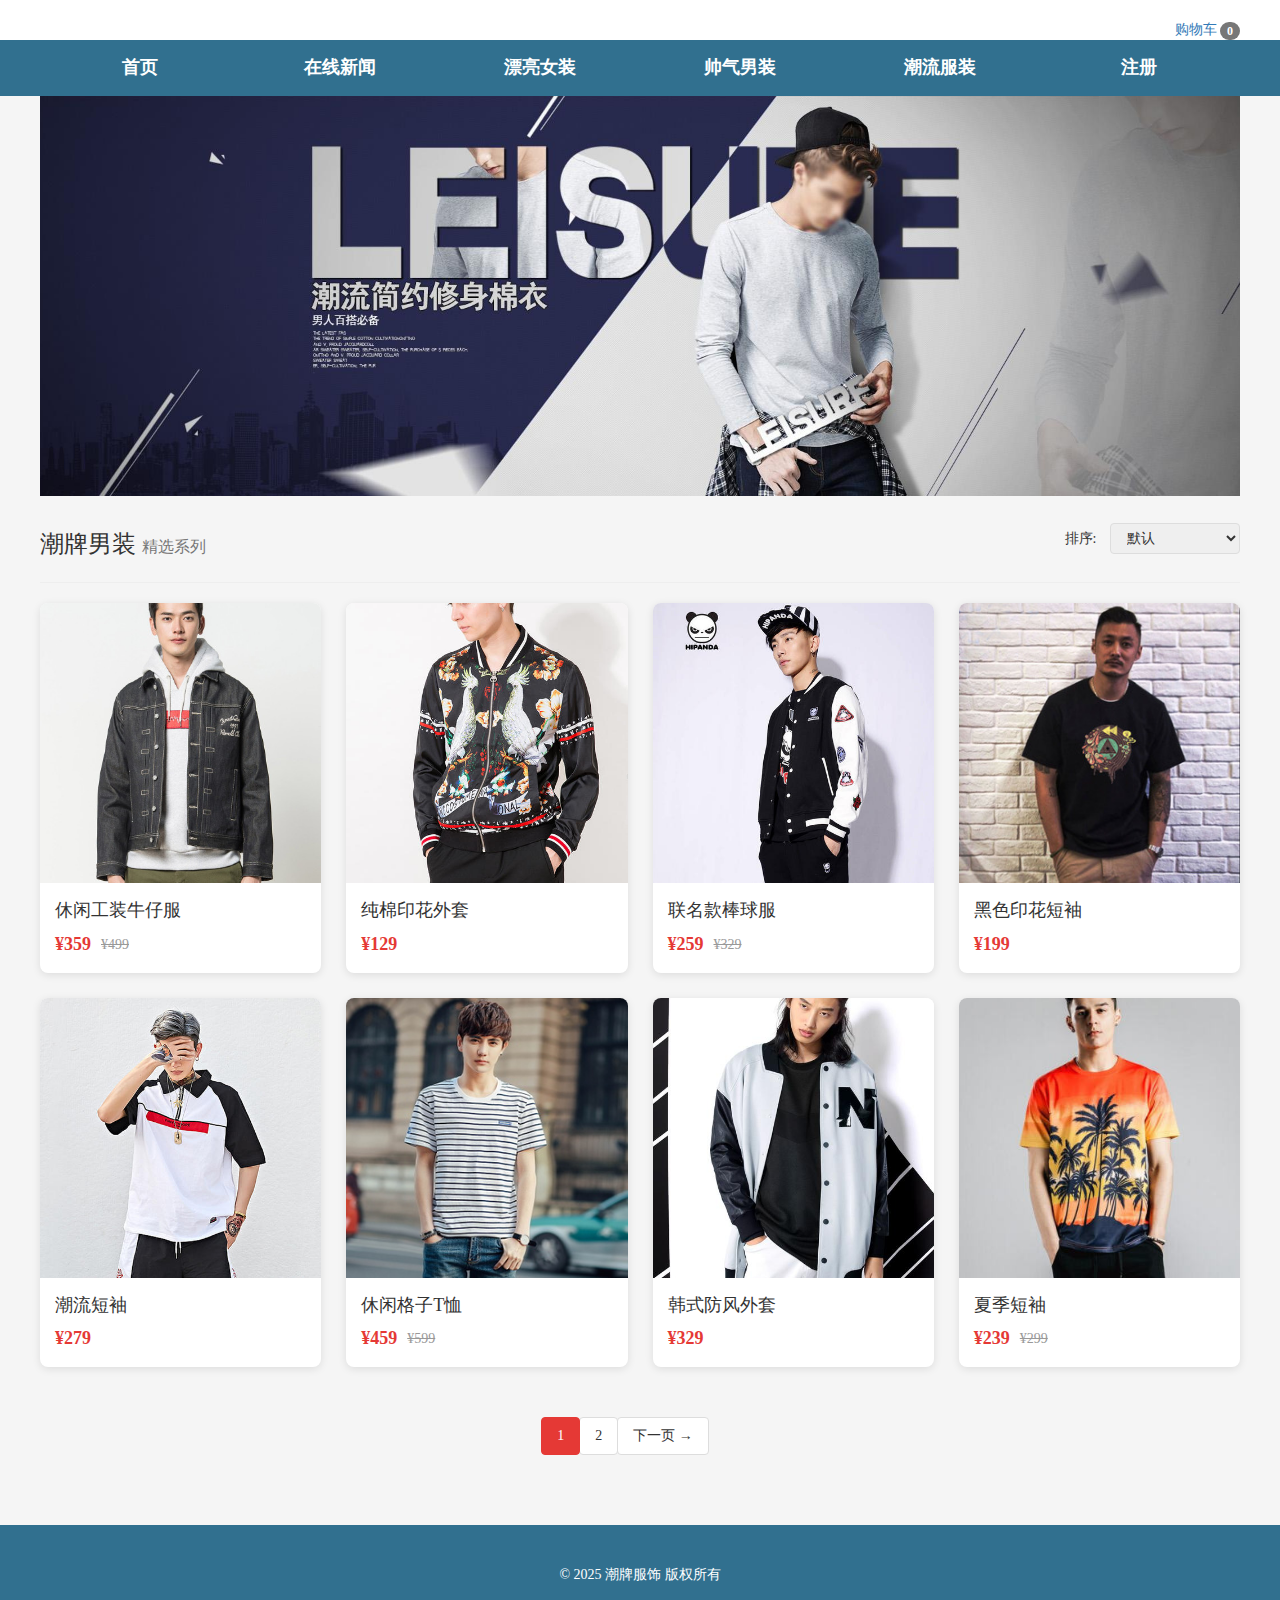
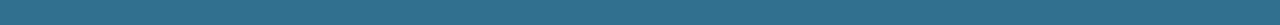
<file: web3/jinkou.html>
<!DOCTYPE html>
<html lang="en">
<head>
<meta charset="utf-8">
<meta http-equiv="X-UA-Compatible" content="IE=edge">
<meta name="viewport" content="width=device-width, initial-scale=1">
<title>潮牌男装 - 精选系列</title>
<link href="css/bootstrap.min.css" rel="stylesheet">
<link href="css/style.css" rel="stylesheet">
<style>
.product-grid {
  display: grid;
  grid-template-columns: repeat(auto-fill, minmax(280px, 1fr));
  gap: 25px;
  margin-top: 20px;
}
.product-card {
  background: #fff;
  border-radius: 8px;
  overflow: hidden;
  box-shadow: 0 2px 8px rgba(0,0,0,0.1);
  transition: all .3s ease;
}
.product-card:hover {
  transform: translateY(-8px);
  box-shadow: 0 10px 15px rgba(0,0,0,0.1);
}
.product-img {
  width: 100%;
  height: 280px;
  object-fit: cover;
}
.product-info {
  padding: 15px;
  text-align: left;
}
.product-title {
  font-size: 18px;
  margin-bottom: 8px;
  color: #333;
}
.price-wrap {
  display: flex;
  align-items: center;
  gap: 10px;
}
.sale-price {
  color: #e53935;
  font-size: 18px;
  font-weight: bold;
}
.original-price {
  color: #999;
  text-decoration: line-through;
  font-size: 14px;
}
.filter-bar {
  display: flex;
  justify-content: space-between;
  align-items: center;
  padding: 15px 0;
  border-bottom: 1px solid #eee;
}
.filter-group select {
  padding: 6px 12px;
  margin-left: 10px;
  border-radius: 4px;
  border: 1px solid #ddd;
}
/* 分页按钮样式优化 */
.pagination {
  justify-content: center;
}
.pagination li {
  margin: 0 5px;
}
.pagination li a {
  padding: 8px 15px;
  border-radius: 4px;
  color: #333;
  text-decoration: none;
}
.pagination li.active a {
  background-color: #e53935;
  color: #fff;
  border-color: #e53935;
}
.pagination li.disabled a {
  color: #999;
  cursor: not-allowed;
  background-color: #f5f5f5;
  border-color: #ddd;
}
/* 链接样式优化 */
.product-card a {
  text-decoration: none;
  display: block;
}
</style>
</head>
<body>
<!--头部-->
<header class="top">
  <div class="container">
    <!-- 新增购物车入口 -->
    <a href="cart.html" class="pull-right mr-3" style="margin-top:20px;">
      购物车 <span id="cartCount" class="badge">0</span>
    </a>

    <div class="search pull-right mes" onclick="op(this)"></div>
  </div>
  <div class="menu clearfix">
    <ul class="container">
      <li><a href="index.html">首页</a></li>
      <li><a href="news.html">在线新闻</a></li>
      <li><a href="guonei.html">漂亮女装</a></li>
      <li class="active"><a href="jinkou.html">帅气男装</a></li>
      <li><a href="remai.html">潮流服装</a></li>
      <li><a href="reg.html">注册</a></li>
    </ul>
  </div>
</header>
<script>
// 更新购物车数量
function updateCartCount() {
  const cart = localStorage.getItem('cart');
  const count = cart ? JSON.parse(cart).reduce((t, i) => t + i.quantity, 0) : 0;
  const cartCountEl = document.getElementById('cartCount');
  if (cartCountEl) cartCountEl.textContent = count;
}

function op(ele){
  ele.parentNode.classList.toggle("tdiv");
}

// 1. 定义所有男装商品数据（分3页，每页8个，包含排序所需字段）
const maleProductData = {
  // 原始数据（包含排序字段：price-售价，isNew-是否新品）
  rawData: [
    { img: "images/tt1.jpg", title: "休闲工装牛仔服", salePrice: 359, originalPrice: 499, link: "info2.html", isNew: false },
    { img: "images/tt2.jpg", title: "纯棉印花外套", salePrice: 129, originalPrice: "", link: "info2.html", isNew: true },
    { img: "images/tt3.jpg", title: "联名款棒球服", salePrice: 259, originalPrice: 329, link: "info2.html", isNew: false },
    { img: "images/tt4.jpg", title: "黑色印花短袖", salePrice: 199, originalPrice: "", link: "info2.html", isNew: false },
    { img: "images/tt5.jpg", title: "潮流短袖", salePrice: 279, originalPrice: "", link: "info2.html", isNew: true },
    { img: "images/tt9.jpg", title: "休闲格子T恤", salePrice: 459, originalPrice: 599, link: "info2.html", isNew: false },
    { img: "images/tt7.jpg", title: "韩式防风外套", salePrice: 329, originalPrice: "", link: "info2.html", isNew: true },
    { img: "images/tt8.jpg", title: "夏季短袖", salePrice: 239, originalPrice: 299, link: "info2.html", isNew: false },
    // 第2页商品
    { img: "images/tt10.jpg", title: "工装休闲长裤", salePrice: 219, originalPrice: 269, link: "info2.html", isNew: true },
    { img: "images/666.jpg", title: "印花短袖卫衣", salePrice: 189, originalPrice: "", link: "info2.html", isNew: false },
    { img: "images/tt12.jpg", title: "休闲西装长裤", salePrice: 299, originalPrice: 359, link: "info2.html", isNew: true },
    { img: "images/Ott13.jpg", title: "宽松牛仔外套", salePrice: 399, originalPrice: 459, link: "info2.html", isNew: false },
  ],
  // 分页后的数据（每页8条）
  pageData: [],
  // 初始化分页数据
  initPageData: function(sortType = "default") {
    let sortedData = [...this.rawData];
    // 根据排序类型处理数据
    switch(sortType) {
      case "price-desc": // 价格从高到低
        sortedData.sort((a, b) => b.salePrice - a.salePrice);
        break;
      case "price-asc": // 价格从低到高
        sortedData.sort((a, b) => a.salePrice - b.salePrice);
        break;
      case "new": // 最新上架（isNew=true优先）
        sortedData.sort((a, b) => b.isNew - a.isNew);
        break;
      default: // 默认排序（原始顺序）
        break;
    }
    // 分割成每页8条的分页数据
    this.pageData = [];
    for (let i = 0; i < sortedData.length; i += 8) {
      this.pageData.push(sortedData.slice(i, i + 8));
    }
    return this.pageData;
  }
};

// 2. 全局变量
let currentPage = 1; // 当前页码
let currentSort = "default"; // 当前排序类型
let totalPages = 0; // 总页数

// 3. 渲染商品列表函数
function renderProducts(page) {
  const productGrid = document.getElementById('productGrid');
  productGrid.innerHTML = ''; // 清空原有内容
  
  // 校验页码有效性
  if (page < 1 || page > totalPages) return;
  
  // 获取当前页数据
  const pageData = maleProductData.pageData[page - 1];
  
  // 遍历生成商品卡片
  pageData.forEach((product, index) => {
    // 计算全局索引，用于生成唯一的商品ID
    const globalIndex = (page - 1) * 8 + index + 1;
    const productHtml = `
      <div class="product-card">
        <a href="${product.link}?id=${globalIndex}">
          <img src="${product.img}" class="product-img" alt="${product.title}">
          <div class="product-info">
            <div class="product-title">${product.title}</div>
            <div class="price-wrap">
              <span class="sale-price">¥${product.salePrice}</span>
              ${product.originalPrice ? `<span class="original-price">¥${product.originalPrice}</span>` : ''}
            </div>
          </div>
        </a>
      </div>
    `;
    productGrid.innerHTML += productHtml;
  });
}

// 4. 更新分页按钮状态
function updatePaginationStatus() {
  const paginationItems = document.querySelectorAll('#pagination li');
  const nextPageBtn = document.getElementById('nextPage');
  
  // 重置所有页码状态
  paginationItems.forEach(item => {
    item.classList.remove('active', 'disabled');
  });
  
  // 激活当前页码
  document.querySelector(`#pagination li a[data-page="${currentPage}"]`)?.parentNode.classList.add('active');
  
  // 最后一页禁用下一页
  if (currentPage === totalPages) {
    nextPageBtn.classList.add('disabled');
  } else {
    nextPageBtn.classList.remove('disabled');
  }
}

// 5. 绑定分页事件
function bindPaginationEvents() {
  // 页码点击事件
  document.querySelectorAll('#pagination li a[data-page]').forEach(link => {
    link.addEventListener('click', function() {
      const page = parseInt(this.getAttribute('data-page'));
      if (page && page !== currentPage && page <= totalPages) {
        currentPage = page;
        renderProducts(currentPage);
        updatePaginationStatus();
      }
    });
  });
  
  // 下一页点击事件
  document.getElementById('nextPage').addEventListener('click', function() {
    if (currentPage >= totalPages || this.parentNode.classList.contains('disabled')) return;
    currentPage++;
    renderProducts(currentPage);
    updatePaginationStatus();
  });
}

// 6. 绑定排序事件
function bindSortEvent() {
  const sortSelect = document.getElementById('sort');
  sortSelect.addEventListener('change', function() {
    currentSort = this.value;
    currentPage = 1; // 排序后重置为第1页
    
    // 重新初始化分页数据（按新排序规则）
    maleProductData.initPageData(currentSort);
    totalPages = maleProductData.pageData.length;
    
    // 重新渲染和更新分页
    renderProducts(currentPage);
    updatePaginationStatus();
  });
}

// 7. 页面初始化
window.onload = function() {
  // 初始化分页数据（默认排序）
  maleProductData.initPageData(currentSort);
  totalPages = maleProductData.pageData.length;
  
  // 渲染初始页面、更新分页状态、绑定事件
  renderProducts(currentPage);
  updatePaginationStatus();
  bindPaginationEvents();
  bindSortEvent();
  // 更新购物车数量
  updateCartCount();
};
</script>
<div class="swiper-container"> <img src="images/a.jpg" class="img-responsive"> </div>
<div class="container bod">
  <div class="filter-bar">
    <h3>潮牌男装 <small>精选系列</small></h3>
    <div class="filter-group">
      <span>排序:</span>
      <select id="sort">
        <option value="default">默认</option>
        <option value="price-desc">价格从高到低</option>
        <option value="price-asc">价格从低到高</option>
        <option value="new">最新上架</option>
      </select>
    </div>
  </div>
  
  <!-- 商品列表容器（动态渲染） -->
  <div class="product-grid" id="productGrid">
    <!-- 商品内容由JS动态生成 -->
  </div>
  
  <!-- 分页控件 -->
  <nav class="text-center" style="margin: 30px 0;">
    <ul class="pagination" id="pagination">
      <li class="active"><a href="javascript:;" data-page="1">1</a></li>
      <li><a href="javascript:;" data-page="2">2</a></li>
      <li id="nextPage"><a href="javascript:;">下一页 →</a></li>
    </ul>
  </nav>
</div>
<div class="Footer-wrapper text-center">
  <div class="fcr">© 2025 潮牌服饰 版权所有</div>
</div>
</body>
</html>
</file>
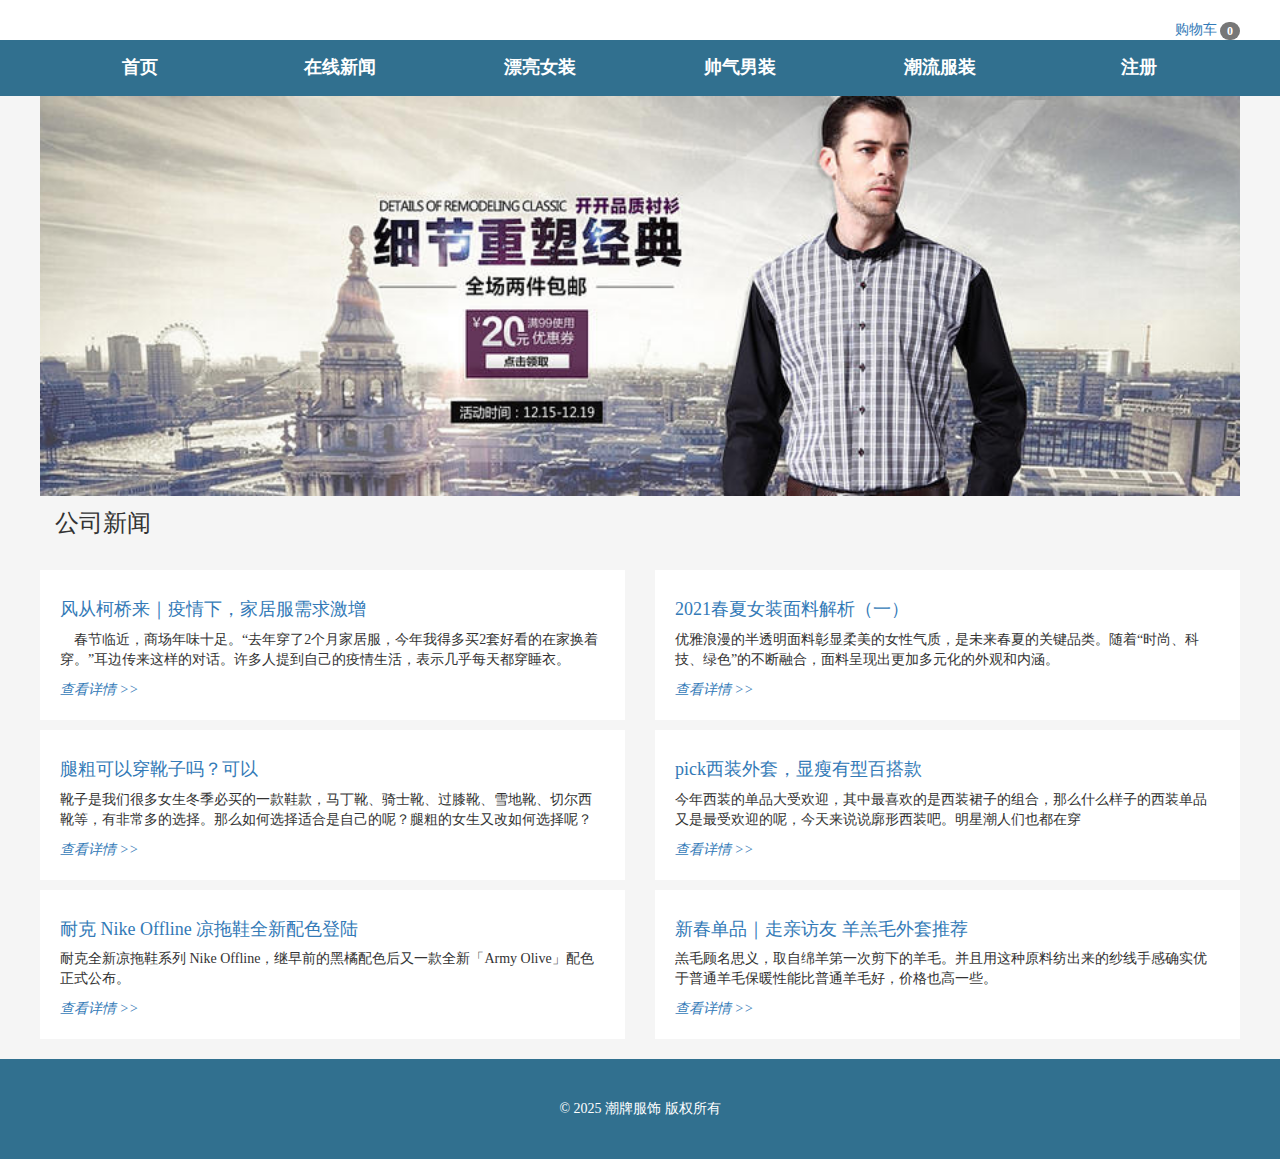
<file: web3/news.html>
<!DOCTYPE html>
<html lang="en">
<head>
<meta charset="utf-8">
<meta http-equiv="X-UA-Compatible" content="IE=edge">
<meta name="viewport" content="width=device-width, initial-scale=1">
<title>新闻</title>
<!-- Bootstrap -->
<link href="css/bootstrap.min.css" rel="stylesheet">
<link href="css/style.css" rel="stylesheet">
</head>
<body>
<!--头部-->
<header class="top">
  <div class="container">
    <!-- 新增购物车入口 -->
    <a href="cart.html" class="pull-right mr-3" style="margin-top:20px;">
      购物车 <span id="cartCount" class="badge">0</span>
    </a>

    <div class="search pull-right mes" onclick="op(this)">

      </div>
  </div>
  <div class="menu clearfix">
    <ul class="container ">
      <li class=" first"><a href="index.html" target="_self">首页</a></li>
      <li><a href="news.html" target="_self">在线新闻</a></li>
      <li class=""><a class="noborder " href="guonei.html" target="_self">漂亮女装</a></li>
      <li class=""><a class="noborder " href="jinkou.html" target="_self">帅气男装</a></li>
      <li class=""><a class="noborder " href="remai.html" target="_self">潮流服装</a></li>
      <li class=""><a class="noborder " href="reg.html" target="_self">注册</a></li>
    </ul>
  </div>
</header>
<script>
// 更新购物车数量
function updateCartCount() {
  const cart = localStorage.getItem('cart');
  const count = cart ? JSON.parse(cart).reduce((t, i) => t + i.quantity, 0) : 0;
  const cartCountEl = document.getElementById('cartCount');
  if (cartCountEl) cartCountEl.textContent = count;
}

function op(ele){
       var pDiv=ele.parentNode;
        if(pDiv.classList.contains("tdiv")){
             pDiv.classList.remove("tdiv");
        }else{
             pDiv.classList.add("tdiv");
        }
}

// 页面加载时更新购物车数量
window.onload = function() {
  updateCartCount();
};
</script>

<div class="clearfix"></div>
<div class="swiper-container"> <img src="./images/b.jpg" width="100%"> </div>
<div class="hei30"></div>
<div class="container center bod">
  <div class="col-md-12 col-lg-12 ">
    <div class=" pad0 weizhi "> <span class="pull-left fontsize4">公司新闻</span>
      <p class="clearfix"></p>
    </div>
    <div class="clearfix "></div>
    <div class="hei30"></div>
  </div>
  <ul class="xw_list pad0 row">
    <li class="col-sm-6 col-xs-12"> <span>
      <h4><a href="newsinfo.html?id=1">风从柯桥来｜疫情下，家居服需求激增</a></h4>
      <p>　春节临近，商场年味十足。“去年穿了2个月家居服，今年我得多买2套好看的在家换着穿。”耳边传来这样的对话。许多人提到自己的疫情生活，表示几乎每天都穿睡衣。</p>
      <font class="visible-xs">xxxx.04.15</font> <em><a href="newsinfo.html?id=1">查看详情 >></a></em> </span> </li>
    <li class="col-sm-6 col-xs-12"> <span>
      <h4><a href="newsinfo.html?id=2">2021春夏女装面料解析（一）</a></h4>
      <p>优雅浪漫的半透明面料彰显柔美的女性气质，是未来春夏的关键品类。随着“时尚、科技、绿色”的不断融合，面料呈现出更加多元化的外观和内涵。</p>
      <font class="visible-xs">xxx.04.15</font> <em><a href="newsinfo.html?id=2">查看详情 >></a></em> </span> </li>
    <li class="col-sm-6 col-xs-12"> <span>
      <h4><a href="newsinfo.html?id=3">腿粗可以穿靴子吗？可以</a></h4>
      <p>靴子是我们很多女生冬季必买的一款鞋款，马丁靴、骑士靴、过膝靴、雪地靴、切尔西靴等，有非常多的选择。那么如何选择适合是自己的呢？腿粗的女生又改如何选择呢？</p>
      <font class="visible-xs">xxxx.04.15</font> <em><a href="newsinfo.html?id=3">查看详情 >></a></em> </span> </li>
    <li class="col-sm-6 col-xs-12"> <span>
      <h4><a href="newsinfo.html?id=4">pick西装外套，显瘦有型百搭款</a></h4>
      <p>今年西装的单品大受欢迎，其中最喜欢的是西装裙子的组合，那么什么样子的西装单品又是最受欢迎的呢，今天来说说廓形西装吧。明星潮人们也都在穿</p>
      <font class="visible-xs">xxxx.04.15</font> <em><a href="newsinfo.html?id=4">查看详情 >></a></em> </span> </li>
    <li class="col-sm-6 col-xs-12"> <span>
      <h4><a href="newsinfo.html?id=5">耐克 Nike Offline 凉拖鞋全新配色登陆</a></h4>
      <p>耐克全新凉拖鞋系列 Nike Offline，继早前的黑橘配色后又一款全新「Army Olive」配色正式公布。</p>
      <font class="visible-xs">xxxx.04.15</font> <em><a href="newsinfo.html?id=5">查看详情 >></a></em> </span> </li>
    <li class="col-sm-6 col-xs-12"> <span>
      <h4><a href="newsinfo.html?id=6">新春单品｜走亲访友 羊羔毛外套推荐</a></h4>
      <p>羔毛顾名思义，取自绵羊第一次剪下的羊毛。并且用这种原料纺出来的纱线手感确实优于普通羊毛保暖性能比普通羊毛好，价格也高一些。</p>
      <font class="visible-xs">xxxx.04.15</font> <em><a href="newsinfo.html?id=6">查看详情 >></a></em> </span> </li>
  </ul>
  <div class="clearfix"></div>
</div>
<div class="clearfix "></div>
<div class="hei30"></div>
<!--底部-->
<div class="clearfix"></div>
<div class="Footer-wrapper text-center">
  <div class="fcr">© 2025 潮牌服饰 版权所有</div>
</div>
</body>
</html>
</file>
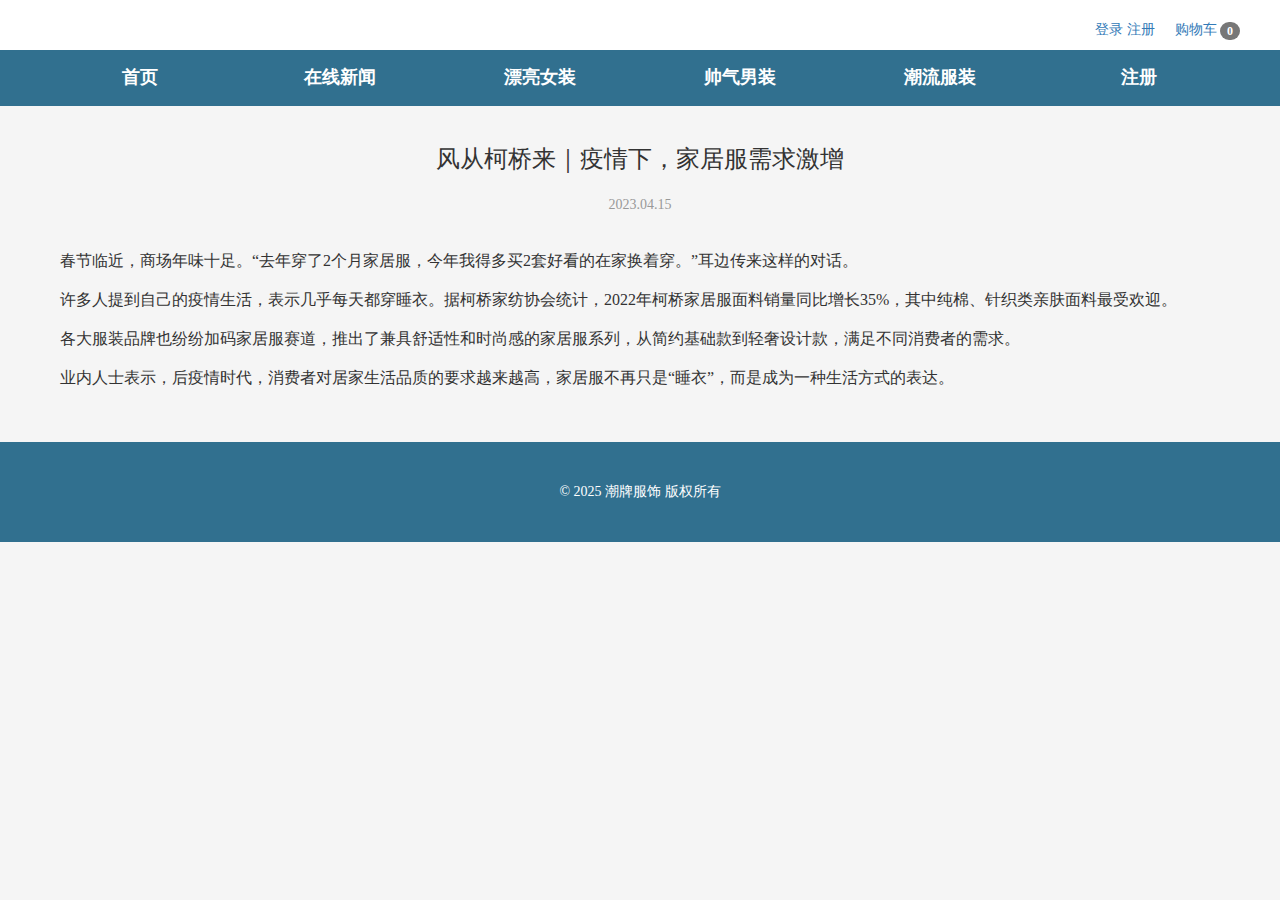
<file: web3/newsinfo.html>
<!DOCTYPE html>
<html lang="en">
<head>
<meta charset="utf-8">
<meta http-equiv="X-UA-Compatible" content="IE=edge">
<meta name="viewport" content="width=device-width, initial-scale=1">
<title>新闻详情 - 潮牌服饰</title>
<link href="css/bootstrap.min.css" rel="stylesheet">
<link href="css/style.css" rel="stylesheet">
<style>
.news-detail {
  padding: 20px;
  line-height: 1.8;
}
.news-title {
  font-size: 24px;
  text-align: center;
  margin: 20px 0;
}
.news-date {
  text-align: center;
  color: #999;
  margin-bottom: 30px;
}
.news-content {
  font-size: 16px;
  color: #333;
}
.back-btn {
  margin: 20px 0;
}
</style>
</head>
<body>
<!-- 统一样式的header（和首页一致） -->
<header class="top">
  <div class="container">
    <!-- 购物车入口 -->
    <a href="cart.html" class="pull-right mr-3" style="margin-top:20px; margin-left: 20px;">
      购物车 <span id="cartCount" class="badge">0</span>
    </a>
 
    <div class="user-actions pull-right hidden-xs" style="margin-top:20px;">
      <a href="denglu.html" class="mr-3">登录</a>
      <a href="reg.html">注册</a>
    </div>
  </div>
  <div class="search pull-right mes" onclick="op(this)">
    <input type="text" placeholder="搜索商品..." style="display:none; padding:5px; margin-top:10px;">
  </div>
  <div class="menu clearfix">
    <ul class="container">
      <li class="first"><a href="index.html" target="_self">首页</a></li>
      <li class="active"><a href="news.html" target="_self">在线新闻</a></li>
      <li><a href="guonei.html" target="_self">漂亮女装</a></li>
      <li><a href="jinkou.html" target="_self">帅气男装</a></li>
      <li><a href="remai.html" target="_self">潮流服装</a></li>
      <li><a href="reg.html" target="_self">注册</a></li>
    </ul>
  </div>
</header>

<script>
// 搜索框交互（和首页一致）
function op(ele) {
  const input = ele.querySelector('input');
  input.style.display = input.style.display === 'none' ? 'block' : 'none';
  if (input.style.display === 'block') input.focus();
}

// 更新购物车数量
function updateCartCount() {
  const cart = localStorage.getItem('cart');
  const count = cart ? JSON.parse(cart).reduce((t, i) => t + i.quantity, 0) : 0;
  document.getElementById('cartCount').textContent = count;
}
</script>

<div class="clearfix"></div>
<div class="container bod mt-3">
  
  <div class="news-detail">
    <h1 class="news-title" id="newsTitle">加载中...</h1>
    <div class="news-date" id="newsDate">加载中...</div>
    <div class="news-content" id="newsContent">
      <p>正在加载新闻内容...</p>
    </div>
  </div>
</div>

<!-- 底部 -->
<div class="Footer-wrapper text-center mt-5">
  <div class="fcr">© 2025 潮牌服饰 版权所有</div>
</div>

<script>
// 新闻数据（和原有新闻列表对应）
const newsData = [
  {
    id: 1,
    title: "风从柯桥来｜疫情下，家居服需求激增",
    date: "2023.04.15",
    content: `
      <p>春节临近，商场年味十足。“去年穿了2个月家居服，今年我得多买2套好看的在家换着穿。”耳边传来这样的对话。</p>
      <p>许多人提到自己的疫情生活，表示几乎每天都穿睡衣。据柯桥家纺协会统计，2022年柯桥家居服面料销量同比增长35%，其中纯棉、针织类亲肤面料最受欢迎。</p>
      <p>各大服装品牌也纷纷加码家居服赛道，推出了兼具舒适性和时尚感的家居服系列，从简约基础款到轻奢设计款，满足不同消费者的需求。</p>
      <p>业内人士表示，后疫情时代，消费者对居家生活品质的要求越来越高，家居服不再只是“睡衣”，而是成为一种生活方式的表达。</p>
    `
  },
  {
    id: 2,
    title: "2021春夏女装面料解析（一）",
    date: "2023.04.15",
    content: `
      <p>优雅浪漫的半透明面料彰显柔美的女性气质，是未来春夏的关键品类。随着“时尚、科技、绿色”的不断融合，面料呈现出更加多元化的外观和内涵。</p>
      <p>### 轻薄透气面料成主流</p>
      <p>春夏季节，轻薄透气的面料始终是主流选择。今年的趋势中，天丝、莫代尔、亚麻等天然面料占据主导地位，这些面料不仅亲肤透气，还兼具环保属性。</p>
      <p>### 功能性面料崭露头角</p>
      <p>防晒、抗菌、速干等功能性面料也成为春夏女装的新亮点。许多品牌将科技融入面料研发，推出了兼具美观和实用的功能性女装。</p>
      <p>### 可持续面料受关注</p>
      <p>环保理念深入人心，再生聚酯、有机棉等可持续面料的使用比例大幅提升，越来越多的品牌开始注重供应链的绿色化。</p>
    `
  },
  {
    id: 3,
    title: "腿粗可以穿靴子吗？可以",
    date: "2023.04.15",
    content: `
      <p>靴子是我们很多女生冬季必买的一款鞋款，马丁靴、骑士靴、过膝靴、雪地靴、切尔西靴等，有非常多的选择。那么如何选择适合是自己的呢？腿粗的女生又改如何选择呢？</p>
      <p>### 腿粗女生选靴原则</p>
      <p>1. 避免紧贴腿型的款式：选择有一定宽松度的靴筒，能修饰腿部线条。</p>
      <p>2. 优先选尖头/方头：尖头或方头设计能视觉上拉长腿部比例。</p>
      <p>3. 靴筒高度选对：小腿粗选及膝靴，大腿粗选过膝靴，避开小腿肚最粗的位置。</p>
      <p>4. 材质选柔软的：软皮、麂皮等柔软材质比硬皮更贴合腿部，不显臃肿。</p>
      <p>### 推荐款式</p>
      <p>- 马丁靴：8孔或10孔款式，宽松的靴筒能藏肉，搭配工装裤、牛仔裤都合适。</p>
      <p>- 切尔西靴：低跟切尔西靴，简约的设计能视觉上显瘦。</p>
      <p>- 过膝长靴：选择弹力适中的过膝靴，能包裹腿部但不紧绷。</p>
    `
  },
  {
    id: 4,
    title: "pick西装外套，显瘦有型百搭款",
    date: "2023.04.15",
    content: `
      <p>今年西装的单品大受欢迎，其中最喜欢的是西装裙子的组合，那么什么样子的西装单品又是最受欢迎的呢，今天来说说廓形西装吧。明星潮人们也都在穿</p>
      <p>### 廓形西装的优势</p>
      <p>廓形西装最大的优势就是“藏肉”，宽松的版型能修饰肩宽、腰腹和手臂的肉肉，对各种身材都很友好。</p>
      <p>### 廓形西装的搭配技巧</p>
      <p>1. 上宽下窄：搭配紧身裤、短裙，打造沙漏型身材。</p>
      <p>2. 内搭修身：内搭选择修身的T恤、吊带，避免整体臃肿。</p>
      <p>3. 腰线是关键：用腰带勾勒腰线，提升比例。</p>
      <p>4. 下衣失踪：搭配短裤或短裙，露出腿部，显高又显瘦。</p>
      <p>### 不同风格的廓形西装</p>
      <p>- 休闲风：搭配卫衣、牛仔裤、小白鞋。</p>
      <p>- 职场风：搭配衬衫、西裤、高跟鞋。</p>
      <p>- 甜酷风：搭配吊带裙、马丁靴。</p>
    `
  },
  {
    id: 5,
    title: "耐克 Nike Offline 凉拖鞋全新配色登陆",
    date: "2023.04.15",
    content: `
      <p>耐克全新凉拖鞋系列 Nike Offline，继早前的黑橘配色后又一款全新「Army Olive」配色正式公布。</p>
      <p>这款拖鞋采用了耐克最新的缓震科技，鞋垫采用泡棉材质，提供极致的舒适感，适合日常休闲穿着。</p>
      <p>「Army Olive」配色以军绿色为主调，搭配黑色细节，整体风格低调又不失质感。鞋身采用一体式设计，轻便且防滑。</p>
      <p>据悉，该配色将于4月20日正式发售，售价为899元，感兴趣的朋友可以关注耐克官方渠道。</p>
      <p>除了这款配色，耐克还计划在夏季推出更多清新配色，满足不同消费者的需求。</p>
    `
  },
  {
    id: 6,
    title: "新春单品｜走亲访友 羊羔毛外套推荐",
    date: "2023.04.15",
    content: `
      <p>羔毛顾名思义，取自绵羊第一次剪下的羊毛。并且用这种原料纺出来的纱线手感确实优于普通羊毛保暖性能比普通羊毛好，价格也高一些。</p>
      <p>### 羊羔毛外套的优点</p>
      <p>1. 保暖性佳：羊羔毛的保暖性能是普通羊毛的1.5倍，适合寒冷的冬季。</p>
      <p>2. 手感柔软：第一次剪下的羊毛更加细腻柔软，亲肤不扎人。</p>
      <p>3. 质感高级：羊羔毛自带蓬松感，视觉上温暖又高级。</p>
      <p>### 推荐款式</p>
      <p>1. 短款羊羔毛外套：搭配高腰裤、长裙，显高又显瘦，适合小个子。</p>
      <p>2. 中长款羊羔毛大衣：保暖性更好，搭配打底裤、靴子，大气又时尚。</p>
      <p>3. 羊羔毛拼接外套：拼接牛仔、皮质的款式，增加设计感，适合甜酷风。</p>
      <p>### 保养小贴士</p>
      <p>羊羔毛外套建议干洗，避免水洗导致变形；收纳时悬挂放置，避免挤压。</p>
    `
  }
];

// 获取URL参数中的新闻ID
function getUrlParam(name) {
  const reg = new RegExp(`(^|&)${name}=([^&]*)(&|$)`);
  const r = window.location.search.substr(1).match(reg);
  return r ? decodeURIComponent(r[2]) : 1;
}

// 渲染新闻详情
window.onload = function() {
  const newsId = parseInt(getUrlParam('id')) || 1;
  const news = newsData.find(item => item.id === newsId) || newsData[0];
  
  document.getElementById('newsTitle').textContent = news.title;
  document.getElementById('newsDate').textContent = news.date;
  document.getElementById('newsContent').innerHTML = news.content;
  updateCartCount();
};
</script>
</body>
</html>
</file>
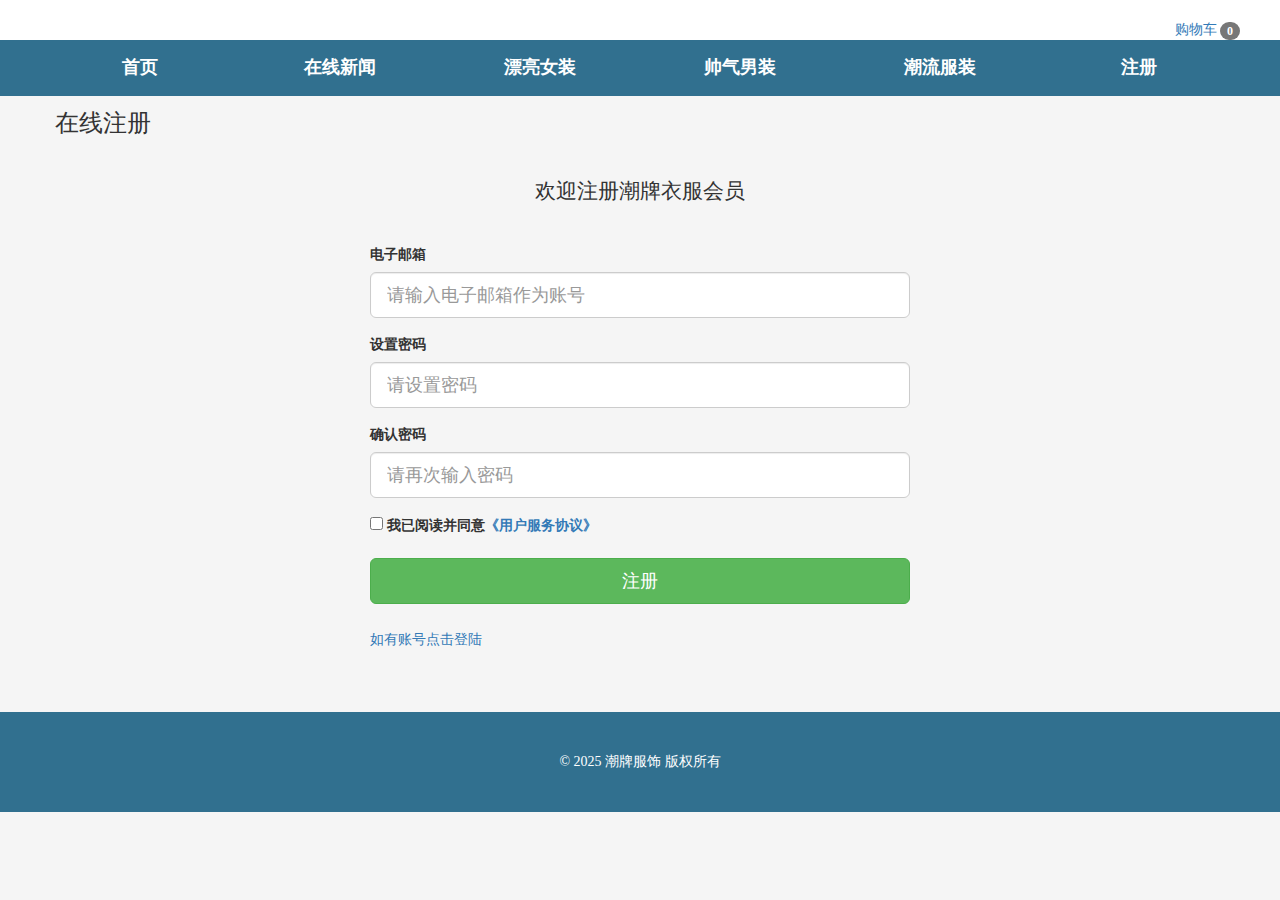
<file: web3/reg.html>
<!DOCTYPE html>
<html lang="en">
<head>
<meta charset="utf-8">
<meta http-equiv="X-UA-Compatible" content="IE=edge">
<meta name="viewport" content="width=device-width, initial-scale=1">
<title>注册</title>
<!-- Bootstrap -->
<link href="css/bootstrap.min.css" rel="stylesheet">
<link href="css/style.css" rel="stylesheet">
<style>
.error {color:red;margin:10px 0;text-align:center;display:none;}
.form-group .hint {font-size:12px;color:#777;margin-top:5px;display:none;}
.form-group.has-error .hint {display:block;color:#a94442;}
</style>
</head>
<body>
<!--头部-->
<header class="top">
  <div class="container">
    <!-- 新增购物车入口 -->
    <a href="cart.html" class="pull-right mr-3" style="margin-top:20px;">
      购物车 <span id="cartCount" class="badge">0</span>
    </a>

    <div class="search pull-right mes" onclick="op(this)">

      </div>
  </div>
  <div class="menu clearfix">
    <ul class="container ">
      <li class=" first"><a href="index.html" target="_self">首页</a></li>
      <li><a href="news.html" target="_self">在线新闻</a></li>
      <li class=""><a class="noborder " href="guonei.html" target="_self">漂亮女装</a></li>
      <li class=""><a class="noborder " href="jinkou.html" target="_self">帅气男装</a></li>
      <li class=""><a class="noborder " href="remai.html" target="_self">潮流服装</a></li>
      <li class=""><a class="noborder " href="reg.html" target="_self">注册</a></li>
    </ul>
  </div>
</header>
<script>
// 更新购物车数量
function updateCartCount() {
  const cart = localStorage.getItem('cart');
  const count = cart ? JSON.parse(cart).reduce((t, i) => t + i.quantity, 0) : 0;
  const cartCountEl = document.getElementById('cartCount');
  if (cartCountEl) cartCountEl.textContent = count;
}

function op(ele){
       var pDiv=ele.parentNode;
        if(pDiv.classList.contains("tdiv")){
             pDiv.classList.remove("tdiv");
        }else{
             pDiv.classList.add("tdiv");
        }
}

// 表单验证函数
function checkForm() {
  let isValid = true;
  
  if (!checkEmail()) isValid = false;
  if (!checkPassword()) isValid = false;
  if (!checkConfirmPassword()) isValid = false;
  
  if (!document.getElementById('agreeTerms').checked) {
    showError('请阅读并同意用户服务协议');
    isValid = false;
  }
  
  return isValid;
}

function checkEmail() {
  const email = document.getElementById('email').value;
  const group = document.getElementById('emailGroup');
  const emailRegex = /^[\w-]+@[\w-]+\.[\w-]+$/;
  
  if (!emailRegex.test(email)) {
    group.classList.add('has-error');
    showError('请输入有效的电子邮箱地址');
    return false;
  }
  
  group.classList.remove('has-error');
  clearError();
  return true;
}

// 密码验证
function checkPassword() {
  const pwd = document.getElementById('password').value;
  const group = document.getElementById('pwdGroup');
  
  if (pwd.length < 6) {
    group.classList.add('has-error');
    showError('密码长度不能少于6位');
    return false;
  }
  
  group.classList.remove('has-error');
  checkConfirmPassword(); // 重新检查确认密码
  clearError();
  return true;
}

// 确认密码验证
function checkConfirmPassword() {
  const pwd = document.getElementById('password').value;
  const confirmPwd = document.getElementById('confirmPassword').value;
  const group = document.getElementById('confirmPwdGroup');
  
  if (pwd !== confirmPwd) {
    group.classList.add('has-error');
    showError('两次输入的密码不一致');
    return false;
  }
  
  group.classList.remove('has-error');
  clearError();
  return true;
}

function showError(msg) {
  const errorEl = document.getElementById('errorMsg');
  errorEl.textContent = msg;
  errorEl.style.display = 'block';
}

function clearError() {
  const errorEl = document.getElementById('errorMsg');
  errorEl.textContent = '';
  errorEl.style.display = 'none';
}

// 页面加载时更新购物车数量
window.onload = function() {
  updateCartCount();
};
</script>
<div class="clearfix"></div>
<div class="hei30"></div>
<div class="container center bod">
  <div class="col-md-12 col-lg-12 ">
    <div class=" pad0 weizhi "> <span class="pull-left fontsize4">在线注册</span>
      <p class="clearfix"></p>
    </div>
    <div class="content">
      <div class="text-center">
        <h2>欢迎注册潮牌衣服会员</h2>
      </div>
      <form style="width:600px; margin:10px auto; padding:30px;" action="denglu.html" onsubmit="return checkForm()">
        <div class="error" id="errorMsg"></div>
        
        <div class="form-group" id="emailGroup">
          <label for="email">电子邮箱</label>
          <input type="email" class="form-control input-lg" id="email" placeholder="请输入电子邮箱作为账号" onblur="checkEmail()">
          <div class="hint">请输入有效的电子邮箱地址</div>
        </div>
        
        <div class="form-group" id="pwdGroup">
          <label for="password">设置密码</label>
          <input type="password" class="form-control input-lg" id="password" placeholder="请设置密码" onblur="checkPassword()">
          <div class="hint">密码长度不能少于6位，建议包含字母和数字</div>
        </div>
        
        <div class="form-group" id="confirmPwdGroup">
          <label for="confirmPassword">确认密码</label>
          <input type="password" class="form-control input-lg" id="confirmPassword" placeholder="请再次输入密码" onblur="checkConfirmPassword()">
          <div class="hint">两次输入的密码不一致</div>
        </div>
        
        <div class="form-group">
          <label>
            <input type="checkbox" id="agreeTerms" required> 我已阅读并同意<a href="#" data-toggle="modal" data-target="#termsModal">《用户服务协议》</a>
          </label>
        </div>
        
        <button type="submit" class="btn btn-success btn-block btn-lg">注册</button>
        <br>
        <a href="denglu.html">如有账号点击登陆</a>
      </form>
    </div>
    <div class="clearfix "></div>
    <div class="hei30"></div>
  </div>
  <div class="clearfix "></div>
  <div class="hei30"></div>
</div>

<!-- 服务协议模态框 -->
<div class="modal fade" id="termsModal" tabindex="-1" role="dialog">
  <div class="modal-dialog" role="document">
    <div class="modal-content">
      <div class="modal-header">
        <button type="button" class="close" data-dismiss="modal" aria-label="Close"><span aria-hidden="true">&times;</span></button>
        <h4 class="modal-title">用户服务协议</h4>
      </div>
      <div class="modal-body" style="max-height:400px;overflow-y:auto;">
        <p>欢迎注册成为本商城用户，为了保护您的权益，请仔细阅读以下协议：</p>
        <p>1. 您保证所提供的注册信息真实有效</p>
        <p>2. 您应妥善保管账号和密码，对账号下的行为负责</p>
        <p>3. 本商城保留对违规账号的处理权</p>
        <p>4. 更多条款请参考完整协议...</p>
      </div>
      <div class="modal-footer">
        <button type="button" class="btn btn-default" data-dismiss="modal">我已阅读</button>
      </div>
    </div>
  </div>
</div>

<!--底部-->
<div class="clearfix"></div>
<div class="Footer-wrapper text-center">
  <div class="fcr">© 2025 潮牌服饰 版权所有</div>
</div>

<script src="js/jquery.min.js"></script>
<script src="js/bootstrap.min.js"></script>
</body>
</html>
</file>
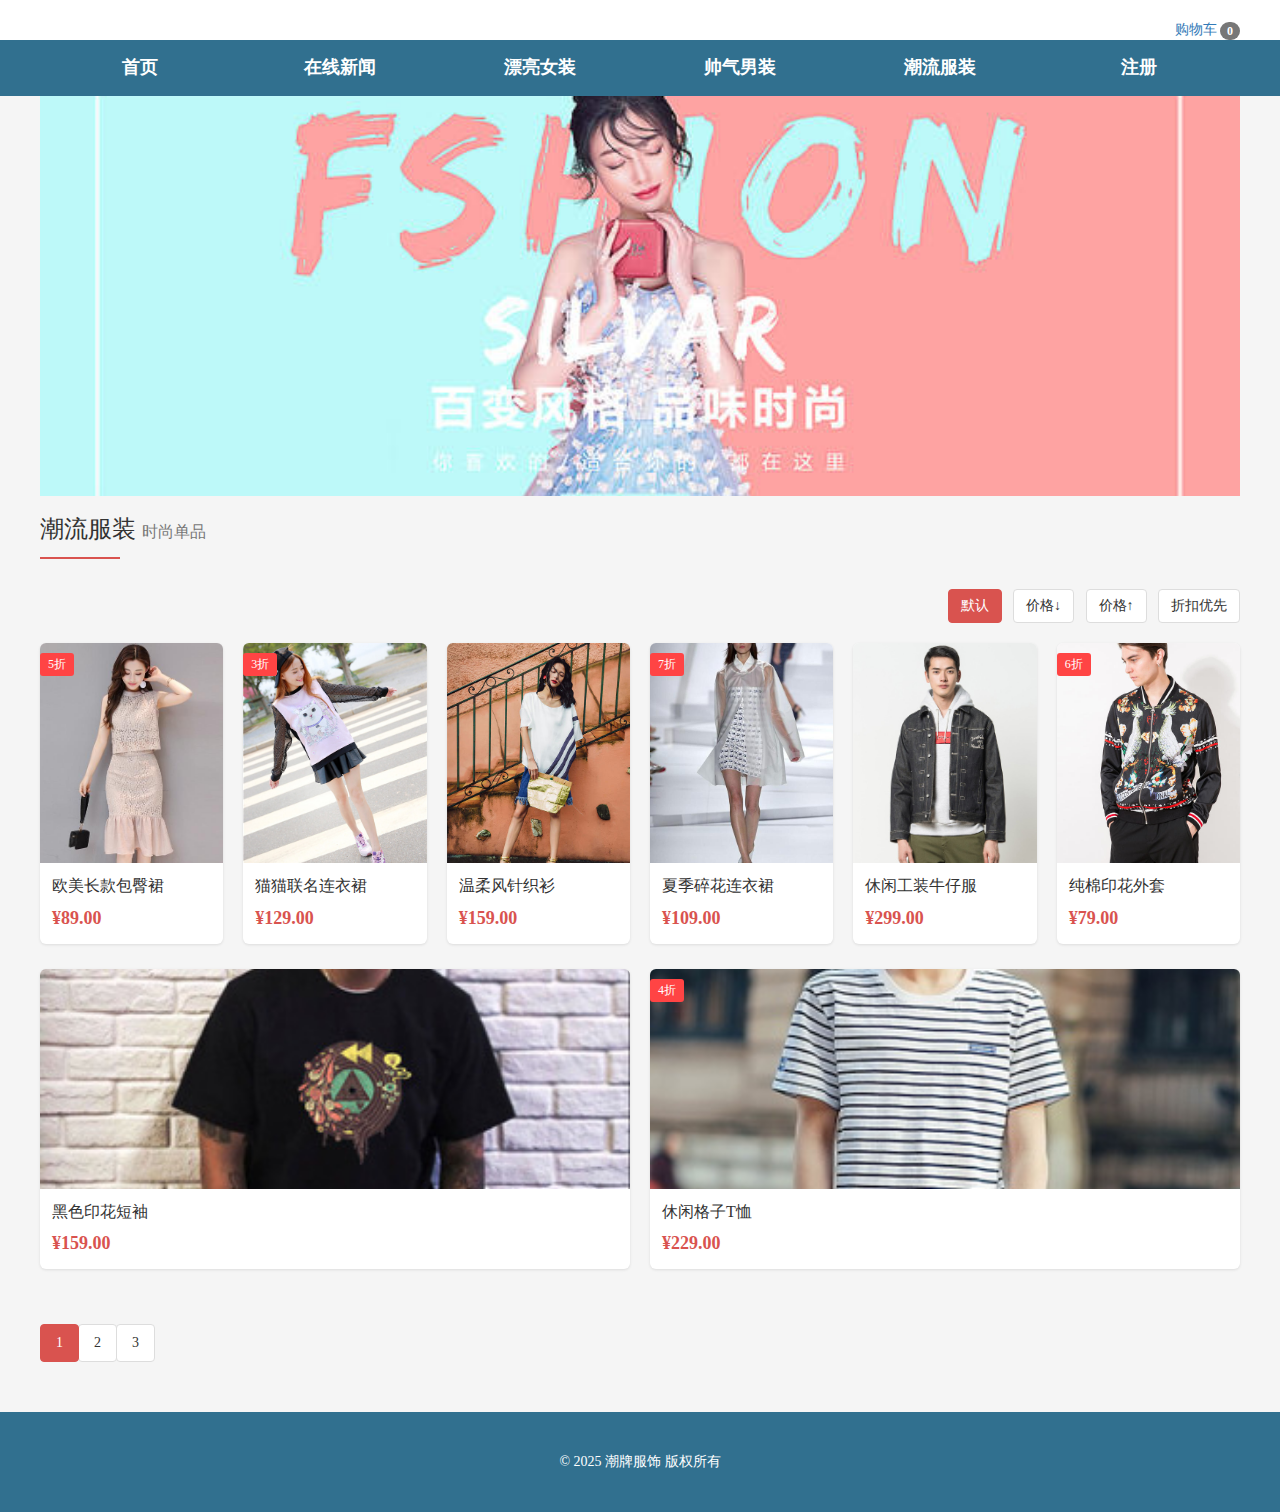
<file: web3/remai.html>
<!DOCTYPE html>
<html lang="en">
<head>
<meta charset="utf-8">
<meta http-equiv="X-UA-Compatible" content="IE=edge">
<meta name="viewport" content="width=device-width, initial-scale=1">
<title>潮流服装 - 时尚单品</title>
<link href="css/bootstrap.min.css" rel="stylesheet">
<link href="css/style.css" rel="stylesheet">
<style>
.hot-title {
  position: relative;
  margin-bottom: 30px;
  padding-bottom: 15px;
  border-bottom: 2px solid #f5f5f5;
}
.hot-title::after {
  content: '';
  position: absolute;
  left: 0;
  bottom: -2px;
  width: 80px;
  height: 2px;
  background-color: #d9534f;
}
.product-row {
  display: flex;
  flex-wrap: wrap;
  margin: 0 -10px;
}
.hot-item {
  flex: 1 1 200px;
  padding: 0 10px;
  margin-bottom: 25px;
  min-width: 200px;
  position: relative;
}
.hot-item a {
  display: block;
  background: #fff;
  border-radius: 6px;
  overflow: hidden;
  box-shadow: 0 1px 3px rgba(0,0,0,0.1);
  transition: all .3s;
  text-decoration: none;
}
.hot-item a:hover {
  transform: scale(1.03);
  box-shadow: 0 5px 15px rgba(0,0,0,0.1);
}
.hot-item img {
  width: 100%;
  height: 220px;
  object-fit: cover;
}
.hot-info {
  padding: 12px;
}
.hot-name {
  font-size: 16px;
  margin-bottom: 8px;
  color: #333;
}
.hot-price {
  color: #d9534f;
  font-weight: bold;
  font-size: 18px;
}
.discount-tag {
  position: absolute;
  top: 10px;
  left: 10px;
  background: #ff4444;
  color: white;
  font-size: 12px;
  padding: 3px 8px;
  border-radius: 3px;
  z-index: 10;
}
.sort-bar {
  text-align: right;
  margin-bottom: 20px;
}
.sort-btn {
  padding: 6px 12px;
  margin-left: 8px;
  border-radius: 4px;
  border: 1px solid #ddd;
  background: #fff;
  cursor: pointer;
}
.sort-btn.active {
  background: #d9534f;
  color: white;
  border-color: #d9534f;
}
.pagination {
  justify-content: center;
  margin: 30px 0;
}
.pagination li {
  margin: 0 5px;
}
.pagination li a {
  padding: 8px 15px;
  border-radius: 4px;
  color: #333;
  text-decoration: none;
  border: 1px solid #ddd;
}
.pagination li.active a {
  background-color: #d9534f;
  color: #fff;
  border-color: #d9534f;
}
.original-price {
  color: #999;
  text-decoration: line-through;
  font-size: 14px;
  margin-left: 8px;
}
</style>
</head>
<body>
<!--头部-->
<header class="top">
  <div class="container">
    <!-- 购物车入口 -->
    <a href="cart.html" class="pull-right mr-3" style="margin-top:20px;">
      购物车 <span id="cartCount" class="badge">0</span>
    </a>
    <div class="search pull-right mes" onclick="op(this)"></div>
  </div>
  <div class="menu clearfix">
    <ul class="container">
      <li><a href="index.html">首页</a></li>
      <li><a href="news.html">在线新闻</a></li>
      <li><a href="guonei.html">漂亮女装</a></li>
      <li><a href="jinkou.html">帅气男装</a></li>
      <li class="active"><a href="remai.html">潮流服装</a></li>
      <li><a href="reg.html">注册</a></li>
    </ul>
  </div>
</header>

<script>
// 更新购物车数量
function updateCartCount() {
  const cart = localStorage.getItem('cart');
  const count = cart ? JSON.parse(cart).reduce((t, i) => t + i.quantity, 0) : 0;
  const cartCountEl = document.getElementById('cartCount');
  if (cartCountEl) cartCountEl.textContent = count;
}

function op(ele){
  ele.parentNode.classList.toggle("tdiv");
}

// ===== 严格保留你提供的productData，仅补充排序用的priceNum字段 =====
const productData = [
  // 第1页商品（完全保留你的name和img）
  [
    { img: "images/cp5.jpg", name: "欧美长款包臀裙", price: "¥89.00", discount: "5折", link: "info.html", priceNum: 89 },
    { img: "images/bb1.jpg", name: "猫猫联名连衣裙", price: "¥129.00", discount: "3折", link: "info.html", priceNum: 129 },
    { img: "images/bb2.jpg", name: "温柔风针织衫", price: "¥159.00", discount: "", link: "info.html", priceNum: 159 },
    { img: "images/cp1.jpg", name: "夏季碎花连衣裙", price: "¥109.00", discount: "7折", link: "info.html", priceNum: 109 },
    { img: "images/tt1.jpg", name: "休闲工装牛仔服", price: "¥299.00", discount: "", link: "info2.html", priceNum: 299 },
    { img: "images/tt2.jpg", name: "纯棉印花外套", price: "¥79.00", discount: "6折", link: "info2.html", priceNum: 79 },
    { img: "images/tt4.jpg", name: "黑色印花短袖", price: "¥159.00", discount: "", link: "info2.html", priceNum: 159 },
    { img: "images/tt9.jpg", name: "休闲格子T恤", price: "¥229.00", discount: "4折", link: "info2.html", priceNum: 229 }
  ],
  // 第2页商品（完全保留你的name和img）
  [
    { img: "images/tt5.jpg", name: "宽松阔腿牛仔裤", price: "¥119.00", discount: "8折", link: "info.html", priceNum: 119 },
    { img: "images/bb3.jpg", name: "法式复古衬衫", price: "¥99.00", discount: "", link: "info.html", priceNum: 99 },
    { img: "images/baby2.jpg", name: "高腰显瘦半身裙", price: "¥139.00", discount: "5折", link: "info.html", priceNum: 139 },
    { img: "images/cp2.jpg", name: "吊带碎花长裙", price: "¥179.00", discount: "7折", link: "info.html", priceNum: 179 },
    { img: "images/tt6.jpg", name: "纯色polo衫", price: "¥89.00", discount: "", link: "info2.html", priceNum: 89 },
    { img: "images/tt7.jpg", name: "牛仔夹克外套", price: "¥259.00", discount: "6折", link: "info2.html", priceNum: 259 },
    { img: "images/tt8.jpg", name: "冰丝短袖衬衫", price: "¥149.00", discount: "", link: "info2.html", priceNum: 149 },
    { img: "images/bb4.jpg", name: "薄款防晒开衫", price: "¥79.00", discount: "4折", link: "info.html", priceNum: 79 }
  ],
  // 第3页商品（完全保留你的name和img）
  [
    { img: "images/baby3.jpg", name: "运动休闲短裤", price: "¥69.00", discount: "9折", link: "info.html", priceNum: 69 },
    { img: "images/bb5.jpg", name: "温柔风针织长裙", price: "¥189.00", discount: "", link: "info.html", priceNum: 189 },
    { img: "images/cp3.jpg", name: "泡泡袖连衣裙", price: "¥169.00", discount: "7折", link: "info.html", priceNum: 169 },
    { img: "images/tt10.jpg", name: "工装休闲长裤", price: "¥139.00", discount: "", link: "info2.html", priceNum: 139 },
    { img: "images/tt11.jpg", name: "印花短袖卫衣", price: "¥109.00", discount: "8折", link: "info2.html", priceNum: 109 },
    { img: "images/bb6.jpg", name: "高腰直筒牛仔裤", price: "¥129.00", discount: "5折", link: "info.html", priceNum: 129 },
    { img: "images/cp4.jpg", name: "复古港风T恤", price: "¥59.00", discount: "", link: "info.html", priceNum: 59 },
    { img: "images/tt12.jpg", name: "休闲西装长裤", price: "¥199.00", discount: "6折", link: "info2.html", priceNum: 199 }
  ]
];

// 扁平化数据用于排序（不修改原数据的name和img）
function flattenProductData() {
  let flatData = [];
  let globalIndex = 1;
  productData.forEach(page => {
    page.forEach(item => {
      flatData.push({...item, id: globalIndex++}); // 新增唯一ID，不改动name/img
    });
  });
  return flatData;
}

// 重新分页数据（排序后）
function paginateData(sortedData) {
  let paginated = [];
  for (let i = 0; i < sortedData.length; i += 8) {
    paginated.push(sortedData.slice(i, i + 8));
  }
  return paginated;
}

// 全局变量
let currentPage = 1;
let currentSort = "default";
let paginatedData = productData; // 默认使用你提供的分页结构

// 渲染商品列表（严格使用你提供的name和img）
function renderProducts(page) {
  const container = document.getElementById('productContainer');
  container.innerHTML = '';
  
  if (page < 1 || page > paginatedData.length) return;
  const pageData = paginatedData[page - 1];
  
  pageData.forEach((product, index) => {
    // 生成商品ID（全局唯一，基于分页和索引）
    const globalId = (page - 1) * 8 + index + 1;
    const itemHtml = `
      <div class="hot-item">
        ${product.discount ? `<div class="discount-tag">${product.discount}</div>` : ''}
        <a href="${product.link}?id=${globalId}">
          <img src="${product.img}" alt="${product.name}"> <!-- 严格使用你的img和name -->
          <div class="hot-info">
            <div class="hot-name">${product.name}</div> <!-- 严格使用你的name -->
            <div class="hot-price">${product.price}</div>
          </div>
        </a>
      </div>
    `;
    container.innerHTML += itemHtml;
  });
}

// 更新分页状态
function updatePaginationStatus() {
  document.querySelectorAll('#pagination li').forEach(li => {
    li.classList.remove('active');
  });
  document.querySelector(`#pagination li a[data-page="${currentPage}"]`)?.parentNode.classList.add('active');
}

// 绑定分页事件
function bindPaginationEvents() {
  document.querySelectorAll('#pagination li a[data-page]').forEach(link => {
    link.addEventListener('click', function() {
      const page = parseInt(this.getAttribute('data-page'));
      if (page && page !== currentPage) {
        currentPage = page;
        renderProducts(currentPage);
        updatePaginationStatus();
      }
    });
  });
}

// 绑定排序事件（排序时不修改name和img）
function bindSortEvents() {
  document.querySelectorAll('.sort-btn').forEach(btn => {
    btn.addEventListener('click', function() {
      document.querySelectorAll('.sort-btn').forEach(b => b.classList.remove('active'));
      this.classList.add('active');
      
      currentSort = this.getAttribute('data-sort');
      currentPage = 1;
      
      // 排序逻辑（仅调整顺序，不修改name/img）
      let flatData = flattenProductData();
      if (currentSort === "price-asc") {
        flatData.sort((a, b) => a.priceNum - b.priceNum);
      } else if (currentSort === "price-desc") {
        flatData.sort((a, b) => b.priceNum - a.priceNum);
      } else if (currentSort === "discount") {
        // 有折扣的优先
        flatData.sort((a, b) => (b.discount ? 1 : 0) - (a.discount ? 1 : 0));
      }
      
      // 重新分页
      paginatedData = paginateData(flatData);
      renderProducts(currentPage);
      updatePaginationStatus();
    });
  });
}

// 页面初始化
window.onload = function() {
  renderProducts(currentPage);
  bindPaginationEvents();
  bindSortEvents();
  updateCartCount();
};
</script>

<!-- 轮播图 -->
<div class="swiper-container"> 
  <img src="images/c.jpg" class="img-responsive" width="100%"> 
</div>

<!-- 主内容区 -->
<div class="container bod">
  <h3 class="hot-title">潮流服装 <small>时尚单品</small></h3>
  
  <!-- 排序栏 -->
  <div class="sort-bar">
    <button class="sort-btn active" data-sort="default">默认</button>
    <button class="sort-btn" data-sort="price-asc">价格↓</button>
    <button class="sort-btn" data-sort="price-desc">价格↑</button>
    <button class="sort-btn" data-sort="discount">折扣优先</button>
  </div>
  
  <!-- 商品容器 -->
  <div class="product-row" id="productContainer">
    <!-- 商品由JS动态生成 -->
  </div>
  
  <!-- 分页控件 -->
  <nav>
    <ul class="pagination" id="pagination">
      <li class="active"><a href="javascript:;" data-page="1">1</a></li>
      <li><a href="javascript:;" data-page="2">2</a></li>
      <li><a href="javascript:;" data-page="3">3</a></li>
    </ul>
  </nav>
</div>

<!-- 底部 -->
<div class="Footer-wrapper text-center">
  <div class="fcr">© 2025 潮牌服饰 版权所有</div>
</div>
</body>
</html>
</file>
<file: web3/css/style.css>
@charset "utf-8";
/* CSS Document */

ul,
li {
	list-style: none;
	margin: 0;
	padding: 0
}

del,
ins,
u,
s,
a,
a:hover,
a:active,
a:link,
a:visited {
	text-decoration: none !important;
}

body,
textarea,
input,
button,
select,
keygen,
legend {
	font-size: 14px;
	font-family: "微软雅黑";
	outline: 0;
}

.clearfix {
	clear: both;
	
}

body {
	overflow-x: hidden;
	background-color: #F5F5F5;
}

img {
	max-width: 100%
}

.search {
	margin-top: 10px;
}

a {}

a:hover {
	color: #cd3333
}

.Footer-wrapper {
	background-color: #31708F;
	margin-top: 20px;
	text-align: center;
	padding: 40px 0; color:#fff;
}

.menu li {
	float: left;

	font-size: 18px; font-weight:bold;
	padding: 15px 0px;
	text-align: center;
	width: 16.66%;
	
}
.menu li a{
	color: #fff;
	}
	.menu{	background-color: #31708F;}
.top {
	background-color: #fff;
}

.swiper-container {
	max-width: 1200px;
	overflow: hidden;
	margin: 0 auto;
	clear: both;
	
}

.swiper-container img {
	width: 100%;
	height: 400px;
	object-fit: cover;
}

.section>div:nth-child(1) {

}

.section>div:nth-child(2) {
	background: #cccccc
}

.section>div:nth-child(3) {
	background: #ccc
}

.hh {
	min-height: 220px
}

.imgs {
	
}
.hh ul{ padding-bottom:30px}
.hh li{ font-size:16px;  }
.hh li a{ padding:10px;background:rgba(255,255,255,0.5); display:block; margin:10px}
.cp {
	margin-top: 20px
}

.cp img {
  
    height: 170px;
    width: 100%;
    height: 300px;
	object-fit: cover;
}
.cp p{ color:#000; margin-top:10px; font-size:16px; }
.name h2 {
	font-weight: bold;
	padding-bottom: 10px;
	margin-bottom: 10px;
	padding-top:10px;
	font-size:24px;
}

.news-list {
	padding: 0 8px;
	text-align: right;
}

.news-list ul.left-ul {
	float: left;
	width: 50%;
	text-align: left;
}

.news-list ul.left-ul li {
	position: relative;
}

.news-list ul.left-ul li:after {
	position: absolute;
	left: 0;
	bottom: 0;
	border-bottom: 1px dashed #e6e6e6;
	display: block;
	clear: both;
	overflow: hidden;
	width: 200%;
	content: "";
}

.news-list ul.left-ul li:last-child:after {
	border: 0;
}

.news-list ul.left-ul li a {
	display: block;
	width: 100%;
}

.news-list .auto-ul {
	width: 53px;
	text-align: center;
	float: right;
}

.news-list .right-ul {
	float: right;
}

.news-list {
	line-height: 24px
}

.news-list .right-ul li a {
	display: inline-block;
	max-width: 110px;
	color: #00a236;
}

.news-list .right-ul li a i {
	font-size: 12px;
	color: #00a236;
}

.msg div {
	margin-top: 10px
}

.xw_list li { margin-top:10px
}
.xw_list li>span{ display:block; background:#fff; padding:20px}
/* .weizhi {
	border: #FF9900 solid 1px;
} */
.weizhi{
	font-size: 24px;
	padding: 10px 0;
}
.newstitle {
	text-align: center
}

.newstitle h1 {
	font-size: 24px;
	margin: 40px; font-weight:bold;
	padding: 20px
}
.cp span{
	display: block;
	padding-bottom: 20px;
	font-size: 22px; color:red
}
.cp span i{
	font-style: normal;
	color: #ff0000;
	font-size: 20px;
}
.content{ line-height:24px}
 @media only screen and (max-width:768px) {
 body{ padding-top:50px}
 .top{ position:fixed; left:0; z-index:555; width:100%; top:0}
.mes{ border-bottom:#333 solid 2px; height:30px; width:35px; position:absolute; right:20px; top:0px}
.mes:before{ border-bottom:#333 solid 2px; width:35px; content:'';display:block; position:relative; top:5px;}
.mes:after{ border-bottom:#333 solid 2px; width:35px;content:''; display:block; position:relative; top:14px;}
.menu{ height:calc(100% - 50px); top:50px; left:0; width:100%; z-index:555; position:fixed; display:none}
.tdiv .menu{ display:block}
.menu li{ width:100%}
	.logo{
		width: 120px;
		height: 50px;
	}
	.logo img{
		width: 100%;
		height: 100%;
	}
	.swiper-container img {
	    max-width: 100%;
	    height: 170px;
	    object-fit: cover;
	}
	.cp img {
	    width: 100%;
	    height: 170px;
		object-fit: cover;
	}
	.row{ margin:0 }
}
</file>
